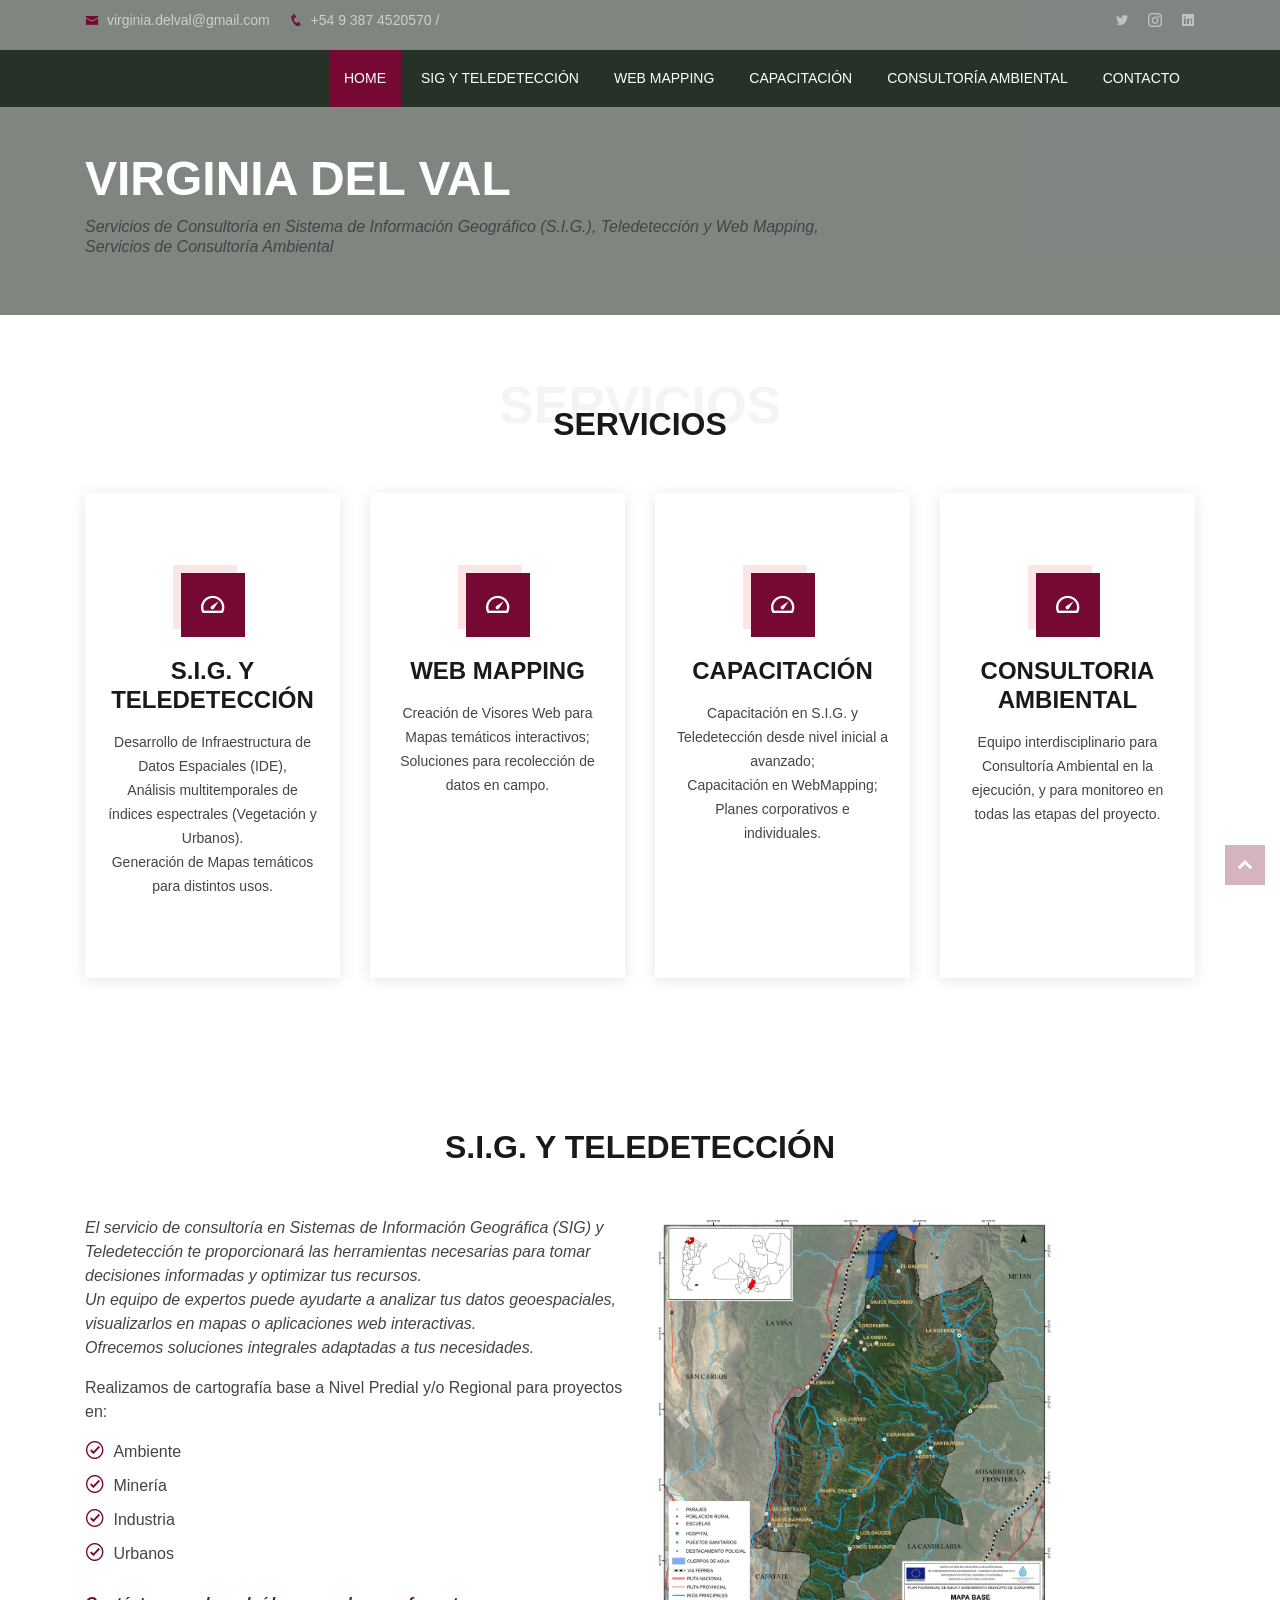
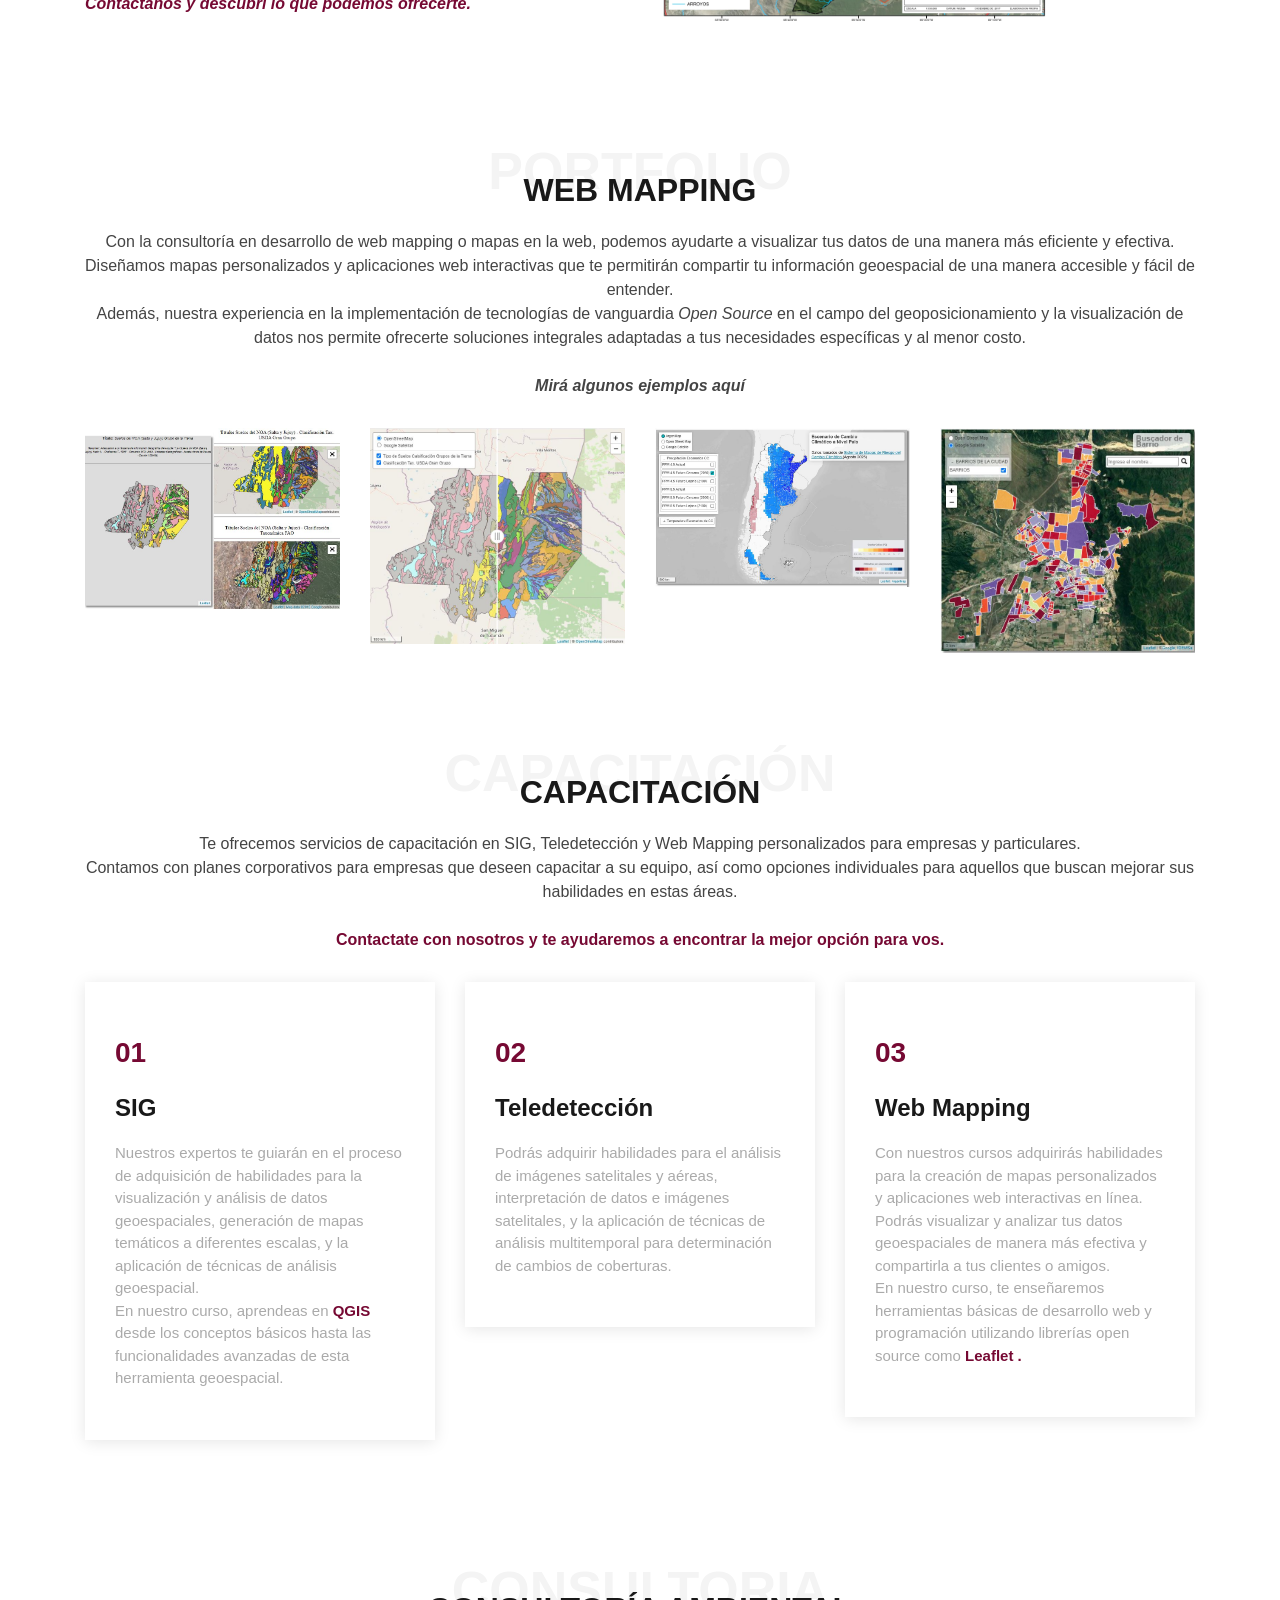
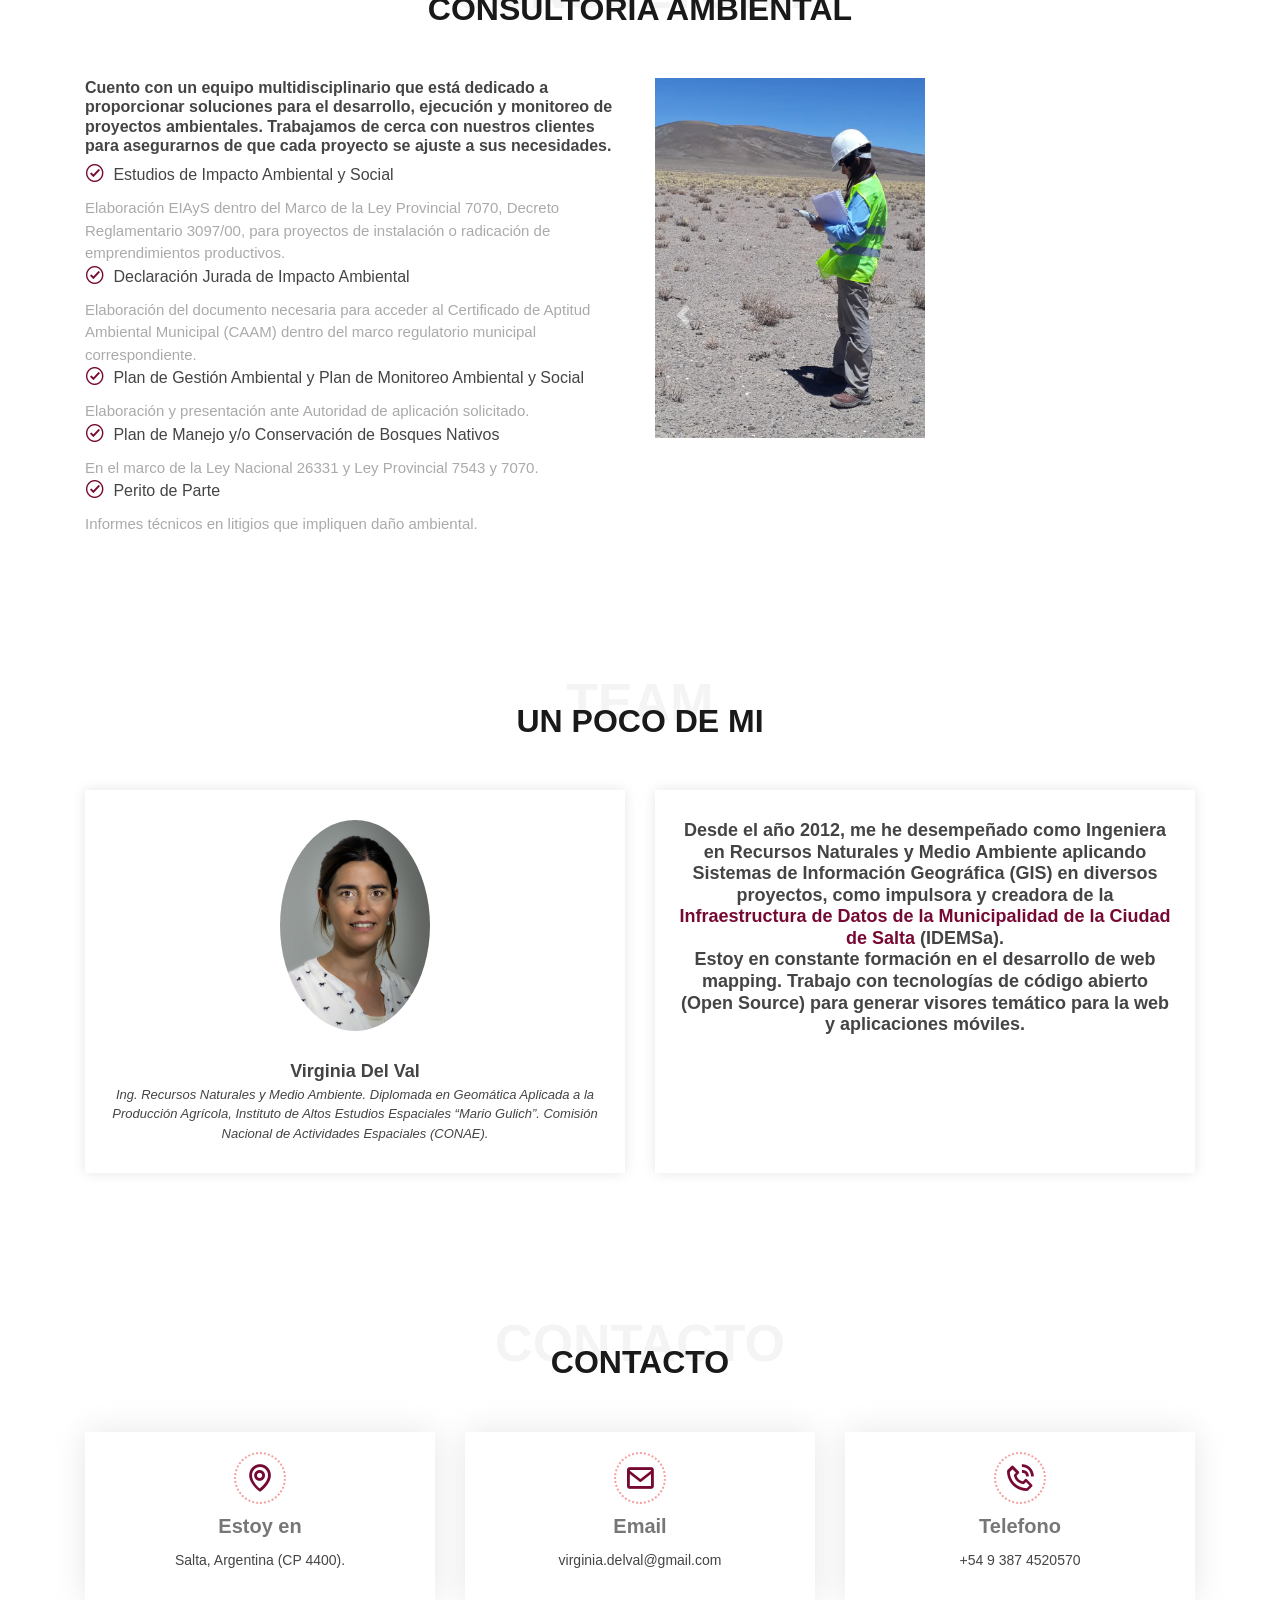
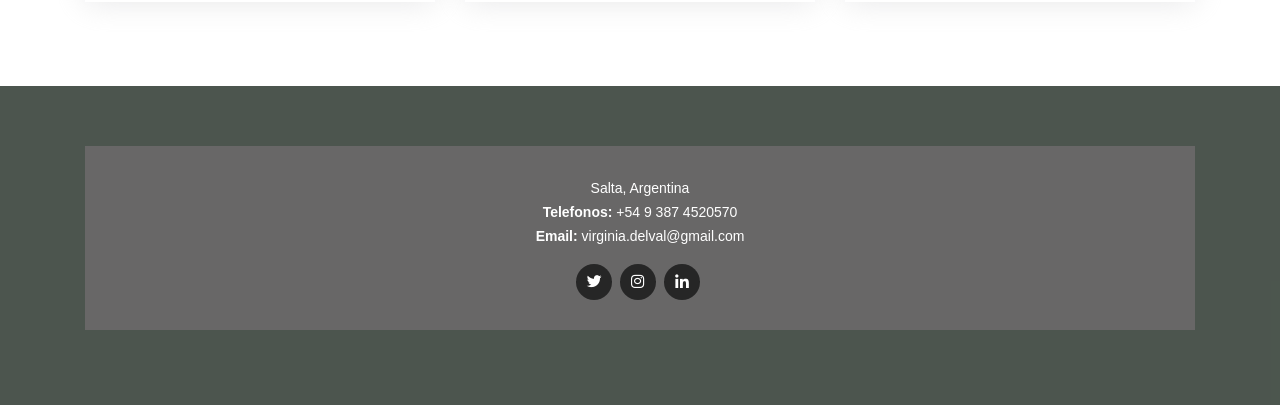
<file: index.html>
<!DOCTYPE html>
<html lang="en">

<head>
  <meta charset="utf-8">
  <meta content="width=device-width, initial-scale=1.0" name="viewport">

  <title>Virginia del Val</title>
  <meta content="" name="description">
  <meta content="" name="keywords">

  <!-- Favicons -->
  <link href="./assets/img/logo_virdelval.ico" rel="icon">

  <!-- Google Fonts -->
  <!-- <link href="assets/css/font.css" rel="stylesheet"> -->

  <!-- Vendor CSS Files -->
  <link href="./assets/vendor/bootstrap/css/bootstrap.min.css" rel="stylesheet">
  <link href="./assets/vendor/icofont/icofont.min.css" rel="stylesheet">
  <link href="./assets/vendor/boxicons/css/boxicons.min.css" rel="stylesheet">
  <link href="./assets/vendor/venobox/venobox.css" rel="stylesheet">
  <link href="./assets/vendor/owl.carousel/assets/owl.carousel.min.css" rel="stylesheet">
  <!-- <link href="./assets/vendor/aos/aos.css" rel="stylesheet"> -->

  <!-- Template Main CSS File -->
  <link href="./assets/css/style.css" rel="stylesheet">

</head>

<body>

  <!-- ======= Top Bar ======= -->
  <div id="topbar" class="d-none d-lg-flex align-items-center fixed-top ">
    <div class="container d-flex">
      <div class="contact-info mr-auto">
        <i class="icofont-envelope"></i> <a href="virginia.delval@gmail.com">virginia.delval@gmail.com</a>
        <i class="icofont-phone"></i> +54 9 387 4520570 /
      </div>
      <div class="social-links">
        <a href="#" class="twitter"><i class="icofont-twitter"></i></a>

        <a href="#" class="instagram"><i class="icofont-instagram"></i></a>

        <a href="#" class="linkedin"><i class="icofont-linkedin"></i></i></a>
      </div>
    </div>
  </div>

  <!-- ======= Header ======= -->
  <header id="header" class="fixed-top ">
    <div class="container d-flex align-items-center">

      <h5 class="logo mr-auto"><a href="index.html"> </a></h5>
      <!-- Uncomment below if you prefer to use an image logo -->
      <!-- <a href="index.html" class="logo mr-auto"><img src="assets/img/logo.png" alt="" class="img-fluid"></a> -->

      <nav class="nav-menu d-none d-lg-block">
        <ul>
          <li><a href="#services">HOME</a>
          <li><a href="#about">SIG Y TELEDETECCIÓN</a></li>
          <li><a href="#portfolio">WEB MAPPING</a></li>
          <li><a href="#why-us">CAPACITACIÓN</a></li>
          <li><a href="#about2">CONSULTORÍA AMBIENTAL</a></li>
          <!-- <li><a href="#team">NOSOTROS</a></li> -->
          <li><a href="#contact">CONTACTO</a></li>
        </ul>
      </nav><!-- .nav-menu -->

    </div>
  </header><!-- End Header -->

  <!-- ======= Hero Section ======= -->
  <section id="hero" class="d-flex align-items-center">
    <div class="container position-relative" data-aos="fade-up" data-aos-delay="10">
      <h1>Virginia del Val</h1>
      <h6> <i> Servicios de Consultoría en Sistema de Información Geográfico (S.I.G.), Teledetección y Web Mapping,
          <br>Servicios de Consultoría Ambiental</i></h6>
      <!-- <a href="#about" class="btn-get-started scrollto">Comencemos</a> -->
    </div>
  </section><!-- End Hero -->

  <main id="main">



    <!-- ======= Services Section ======= -->
    <section id="services" class="services">
      <div class="container">

        <div class="section-title">
          <span>Servicios</span>
          <h2>Servicios</h2>
          <!-- <p>Sit sint consectetur velit quisquam cupiditate impedit suscipit alias</p>-->
        </div>

        <div class="row">

          <div class="col-lg-3 col-md-6 d-flex align-items-stretch mt-4 mt-lg-0" data-aos-delay="100">
            <div class="icon-box">
              <div class="icon"><i class="bx bx-tachometer"></i></div>
              <h4><a href="#about">S.I.G. Y TELEDETECCIÓN </a></h4>
              <p>
                Desarrollo de Infraestructura de Datos Espaciales (IDE),
                <br>
                Análisis multitemporales de índices espectrales (Vegetación y Urbanos).
                <br>
                Generación de Mapas temáticos para distintos usos.
              </p>

            </div>
          </div>

          <div class="col-lg-3 col-md-6 d-flex align-items-stretch mt-4 mt-lg-0" data-aos-delay="100">
            <div class="icon-box">
              <div class="icon"><i class="bx bx-tachometer"></i></div>
              <h4><a href="#portfolio">WEB MAPPING </a></h4>
              <p>Creación de Visores Web para Mapas temáticos interactivos;
                <br> Soluciones para recolección de datos en campo. <br>
              </p>
            </div>
          </div>
          <div class="col-lg-3 col-md-6 d-flex align-items-stretch mt-4 mt-lg-0" data-aos-delay="100">
            <div class="icon-box">
              <div class="icon"><i class="bx bx-tachometer"></i></div>
              <h4><a href="#pricing">CAPACITACIÓN </a></h4>
              <p>Capacitación en S.I.G. y Teledetección desde nivel inicial a avanzado;<br>
                Capacitación en WebMapping;<br>
                Planes corporativos e individuales.
              </p>
            </div>
          </div>

          <div class="col-lg-3 col-md-6 d-flex align-items-stretch mt-4 mt-lg-0" data-aos-delay="100">
            <div class="icon-box">
              <div class="icon"><i class="bx bx-tachometer"></i></div>
              <h4><a href="#about">CONSULTORIA AMBIENTAL</a></h4>
              <p> Equipo interdisciplinario para Consultoría Ambiental en la
                ejecución, y para monitoreo en todas las etapas del proyecto.</p>
            </div>
          </div>

        </div>
      </div>
    </section>
    <!-- End Services Section -->
    <!-- ======= About Section =======  -->

    <section id="about" class="about">
      <div class="container">
        <div class="section-title">
          <span></span>
          <h2>S.I.G. y TELEDETECCIÓN</h2>
          <!--  <p>AGREGAR ACA ALGUNOS EJEMPLOS DE MAPAS</p>-->
        </div>
        <div class="row">
          <!-- <div class="col-lg-6 order-1 order-lg-2" data-aos="fade-left"> -->
          <div id="carouselExampleSlidesOnly" class="carousel slide col-lg-6 order-1 order-lg-2" data-ride="carousel"
            data-aos="fade-right">
            <div class="carousel-inner">
              <div class="carousel-item active">
                <img class="d-block w-75" src="./assets/img/min/BASE_IMG1.webp" alt="First slide">
              </div>
              <div class="carousel-item">
                <img class="d-block w-75" src="./assets/img/min/BASE_IMG2.webp" alt="Second slide">
              </div>
              <div class="carousel-item">
                <img class="d-block w-100" src="./assets/img/min/agti2.webp" alt="Third slide">
              </div>
              <div class="carousel-item">
                <img class="d-block w-100" src="./assets/img/min/karlen4.webp" alt="Third slide">
              </div>
              <div class="carousel-item">
                <img class="d-block w-50" src="./assets/img/min/L8_2015.webp" alt="Third slide">
              </div>
              <div class="carousel-item">
                <img class="d-block w-50" src="./assets/img/min/L8_2019.webp" alt="Third slide">
              </div>
              <div class="carousel-item">
                <img class="d-block w-50" src="./assets/img/min/L8_img_2015.webp" alt="Third slide">
              </div>
              <div class="carousel-item">
                <img class="d-block w-50" src="assets/img/min/L8_img_2019.webp" alt="Third slide">
              </div>
              <div class="carousel-item">
                <img class="d-block w-50" src="./assets/img/min/mosconi.webp" alt="Third slide">
              </div>

              <div class="carousel-item">
                <img class="d-block w-75" src="./assets/img/min/oran1.webp" alt="Third slide">
              </div>
              <div class="carousel-item">
                <img class="d-block w-50" src="./assets/img/min/ramalc14_1.webp" alt="Third slide">
              </div>
              <div class="carousel-item">
                <img class="d-block w-50" src="./assets/img/min/ramalc14_3.webp" alt="Third slide">
              </div>
            </div>
            <a class="carousel-control-prev"  role="button" data-slide="prev">
              <span class="carousel-control-prev-icon" aria-hidden="true"></span>
              <span class="sr-only">Previa</span>
            </a>
            <a class="carousel-control-next"  role="button" data-slide="next">
              <span class="carousel-control-next-icon" aria-hidden="true"></span>
              <span class="sr-only">Siguiente</span>
            </a>
          </div>

          <div class="col-lg-6 pt-4 pt-lg-0 order-2 order-lg-1 content" data-aos="fade-right">
            <!-- <h3>S.I.G. y TELEDETECCIÓN </h3> -->
            <p class="font-italic">
              El servicio de consultoría en Sistemas de Información Geográfica (SIG) y Teledetección te
              proporcionará las herramientas necesarias para tomar decisiones informadas y optimizar tus recursos.
              <br>Un equipo de expertos puede ayudarte a analizar tus datos geoespaciales, visualizarlos en mapas
              o aplicaciones web interactivas. <br> Ofrecemos soluciones integrales adaptadas a tus
              necesidades.
            </p>
            <p>
              Realizamos de cartografía base a Nivel Predial y/o Regional para proyectos en:
            </p>
            <ul>
              <li><i class="icofont-check-circled"></i> Ambiente
              </li>
              <li><i class="icofont-check-circled"></i> Minería </li>
              <li><i class="icofont-check-circled"></i> Industria
              </li>
              <li><i class="icofont-check-circled"></i> Urbanos </li>
            </ul>
            <p>
              <i> <b>
                  <a href="#contact">Contáctanos y descubrí lo que podemos ofrecerte.</a>
              </i>
              </b>
            </p>
          </div>
        </div>
      </div>
      </div>
    </section>
    <!-- End About Section -->

    <!-- ======= Portfolio Section ======= -->
    <section id="portfolio" class="portfolio">
      <div class="container">

        <div class="section-title">
          <span>Portfolio</span>
          <h2>WEB MAPPING</h2>
          <p>
            Con la consultoría en desarrollo de web mapping o mapas en la web, podemos ayudarte a visualizar tus
            datos de una manera más eficiente y efectiva. Diseñamos mapas personalizados y aplicaciones web interactivas
            que te permitirán compartir tu información geoespacial de una manera accesible y fácil de entender. <br>
            Además, nuestra experiencia en la implementación de tecnologías de vanguardia <i>Open Source </i> en el
            campo del geoposicionamiento y la visualización de datos nos permite ofrecerte soluciones integrales
            adaptadas a tus necesidades específicas y al menor costo.
          </p>
          <br>
          <p> <b>
              <i>Mirá algunos ejemplos aquí </b></i>
          </p>
          <!--  <p>AGREGAR ACA ALGUNOS EJEMPLOS DE MAPAS</p>-->
        </div>
        <div class="row" data-aos="fade-up">
          <div class="col-lg-12 d-flex justify-content-center">
            <!-- <ul id="portfolio-flters">
              <li data-filter="*" class="filter-active">All</li> -->
            <!-- <li data-filter=".filter-app">VISORES</li>
              <li data-filter=".filter-card">CONSULTORÍA AMBIENTAL</li>
              <li data-filter=".filter-web">CAPACITACIÓN</li>
            </ul> -->
          </div>
        </div>

        <div class="row portfolio-container" data-aos="fade-up" data-aos-delay="10">


          <div class="col-lg-3 col-md-6 portfolio-item filter-app">
            <img src="assets/img/multiples.png" class="img-fluid" alt="">
            <div class="portfolio-info">
              <h4>Mapas multiples sincronizados </h4>
              <p>Link</p>
              <a href="assets/img/multiples.png" data-gall="portfolioGallery" class="venobox preview-link"><i
                  class="bx bx-plus"></i></a>
              <a href="visores/mapa_multicriterio.html" class="details-link" title="More Details"><i class="bx bx-link"></i></a>
            </div>
          </div>
          <!-- mapa 2 -->
          <div class="col-lg-3 col-md-6 portfolio-item filter-app">
            <img src="assets/img/sidebar.png" class="img-fluid" alt="">
            <div class="portfolio-info">
              <h4>Mapa con transparecia vertical</h4>
              <p>Link</p>
              <a href="assets/img/sidebar.png" data-gall="portfolioGallery" class="venobox preview-link"><i
                  class="bx bx-plus"></i></a>
              <a href="visores/sidebySide.html" class="details-link" title="More Details"><i class="bx bx-link"></i></a>
            </div>
          </div>

          <!-- mapa 3 -->
          <div class="col-lg-3 col-md-6 portfolio-item filter-app">
            <img src="assets/img/CC.JPG" class="img-fluid" alt="">
            <div class="portfolio-info">
              <h4>Mapa Básico <br> Consulta de Datos </h4>
              <p>Link</p>
              <a href="assets/img/CC.JPG" data-gall="portfolioGallery" class="venobox preview-link"><i
                  class="bx bx-plus"></i></a>
              <a href="visores/cc.html" class="details-link" title="More Details"><i class="bx bx-link"></i></a>
            </div>
          </div>
          <!-- mapa 4 -->
          <div class="col-lg-3 col-md-6 portfolio-item filter-app">
            <img src="assets/img/consulta_datos.png" class="img-fluid" alt="">
            <div class="portfolio-info">
              <h4>Mapa Básico <br> Consulta de datos </h4>
              <p>Link</p>
              <a href="assets/img/consulta_datos.png" data-gall="portfolioGallery" class="venobox preview-link"><i
                  class="bx bx-plus"></i></a>
              <a href="visores/barrios.html" class="details-link" title="More Details"><i class="bx bx-link"></i></a>
            </div>
          </div>
        </div>
      </div>
    </section>
    <!-- End Portfolio Section -->

    <!-- ======= Why Us Section ======= -->
    <section id="why-us" class="why-us">
      <div class="container">
        <div class="section-title">
          <span>CAPACITACIÓN</span>
          <h2>CAPACITACIÓN</h2>
          <p>Te ofrecemos servicios de capacitación en SIG, Teledetección y Web Mapping personalizados para empresas y
            particulares. <br> Contamos con planes corporativos para empresas que deseen capacitar a su equipo, así como
            opciones individuales para aquellos que buscan mejorar sus habilidades en estas áreas. </p> <br>

          <p> <b><a href="#contact"> Contactate con nosotros y te ayudaremos a encontrar la mejor opción para vos. </b>
            </a></p>

        </div>
        <div class="row">

          <div class="col-lg-4 mt-4 mt-lg-0">
            <div class="box">
              <span>01 </span>
              <h4> SIG </h4>
              <p>Nuestros expertos te guiarán en el proceso de adquisición de habilidades para la visualización y
                análisis de datos geoespaciales, generación de mapas temáticos a diferentes escalas, y la aplicación de
                técnicas de análisis geoespacial.
                <br>
                En nuestro curso, aprendeas en <b> <a href="https://www.qgis.org/es/site/"> QGIS </a> </b>desde los
                conceptos básicos hasta las funcionalidades avanzadas de esta herramienta geoespacial.
              </p>

            </div>
          </div>

          <div class="col-lg-4 mt-4 mt-lg-0">
            <div class="box">
              <span>02</span>
              <h4>Teledetección</h4>
              <p>Podrás adquirir habilidades para el análisis de imágenes satelitales y aéreas, interpretación de datos
                e imágenes satelitales, y la aplicación de técnicas de análisis multitemporal para determinación de
                cambios de coberturas.
              </p>
            </div>
          </div>

          <div class="col-lg-4 mt-4 mt-lg-0">
            <div class="box">
              <span>03</span>
              <h4>Web Mapping</h4>
              <p>Con nuestros cursos adquirirás habilidades para la creación de mapas personalizados y aplicaciones web
                interactivas en línea. Podrás visualizar y analizar tus datos
                geoespaciales de manera más efectiva y compartirla a tus clientes o amigos.
                <br>
                En nuestro curso, te enseñaremos herramientas básicas de desarrollo web y programación utilizando
                librerías open source como<b> <a href="https://leafletjs.com/"> Leaflet .</a></b>
              </p>
            </div>
          </div>

        </div>

      </div>
    </section>
    <!-- End Why Us Section -->


    <!-- ======= Pricing Section ======= -->
    <!-- <section id="pricing" class="pricing">
      <div class="container">
        <div class="row">
          <div class="col-lg-4 col-md-6" data-aos-delay="10">
            <div class="box featured">
              <h3>Mi Primer Mapa</h3>
              <h4><sup> </sup> 4 hs<span> / total </span></h4>

            </div>
          </div>

          <div class="col-lg-4 col-md-6 mt-4 mt-md-0" data-aos="zoom-in">
            <div class="box featured">
              <h3>GIS Nivel Medio</h3>
              <h4><sup> </sup>19 hs<span> / total</span></h4>

            </div>
          </div>
          <div class="col-lg-4 col-md-6 mt-4 mt-lg-0" data-aos="zoom-in" data-aos-delay="10">
            <div class="box featured">
              <h3>GIS Nivel Avanzado</h3>
              <h4><sup> </sup>29 hs<span> / total</span></h4>


            </div>
          </div>

        </div>
    </section> -->
    <!-- End Pricing Section -->

    <!-- ======= About Section =======  -->

    <section id="about2" class="about2">
      <div class="container">
        <div class="section-title">
          <span>Consultoria</span>
          <h2>CONSULTORÍA AMBIENTAL</h2>
          <!--  <p>AGREGAR ACA ALGUNOS EJEMPLOS DE MAPAS</p>-->
        </div>
        <div class="row">
          <!-- <div class="col-lg-6 order-1 order-lg-2" data-aos="fade-left"> -->
          <div id="carouselExampleSlidesOnly" class="carousel slide col-lg-6 order-1 order-lg-2" data-ride="carousel"
            data-aos="fade-left">
            <div class="carousel-inner">
              <div class="carousel-item active">
                <img class="d-block w-50" src="./assets/img/min/cauchari.webp" alt="">
              </div>
              <div class="carousel-item">
                <img class="d-block w-50" src="./assets/img/min/cauchari2.webp" alt="">
              </div>
              <div class="carousel-item">
                <img class="d-block w-75" src="./assets/img/min/cauchari3.webp" alt="">
              </div>

              <div class="carousel-item">
                <img class="d-block w-75" src="./assets/img/min/cauchari4.webp" alt="">
              </div>
              <div class="carousel-item">
                <img class="d-block w-50" src="./assets/img/min/IMG_0990.webp" alt="">
              </div>
              <div class="carousel-item">
                <img class="d-block w-50" src="./assets/img/min/guemes.webp" alt="">
              </div>

              <div class="carousel-item">
                <img class="d-block w-75" src="./assets/img/min/rivadavia1.webp" alt="">
              </div>
              <!-- <div class="carousel-item">
                <img class="d-block w-75" src="./assets/img/carousel/con viento zonda.png" alt="">
              </div> -->
              <div class="carousel-item">
                <img class="d-block w-75" src="./assets/img/min/rivadavia2.webp" alt="">
              </div>
              <!-- <div class="carousel-item">
                <img class="d-block w-50" src="./assets/img/carousel/rivadavia3.jpg" alt="">
              </div> -->
              <div class="carousel-item">
                <img class="d-block w-75" src="./assets/img/min/UT353BT20211117174706.webp" alt="">
              </div>
              <div class="carousel-item">
                <img class="d-block w-75" src="./assets/img/min/rivadavia4.webp">
              </div>

            </div>
            <a class="carousel-control-prev" href="#carouselExampleSlidesOnly" role="button" data-slide="prev">
              <span class="carousel-control-prev-icon" aria-hidden="true"></span>
              <span class="sr-only">Previa</span>
            </a>
            <a class="carousel-control-next" href="#carouselExampleSlidesOnly" role="button" data-slide="next">
              <span class="carousel-control-next-icon" aria-hidden="true"></span>
              <span class="sr-only">Siguiente</span>
            </a>
          </div>


          <div class="col-lg-6 pt-4 pt-lg-0 order-2 order-lg-1 content" data-aos="fade-right">
            <!-- <h3>CONSULTORÍA AMBIENTAL </h3> -->
            <h6> <b>
                Cuento con un equipo multidisciplinario que está dedicado a proporcionar soluciones para el desarrollo,
                ejecución y monitoreo de proyectos ambientales. Trabajamos de cerca con nuestros clientes para
                asegurarnos de que cada proyecto se ajuste a sus necesidades. </b></h6>
            <ul>
              <li><i class="icofont-check-circled"></i> Estudios de Impacto Ambiental y Social</li>
              <P>
                Elaboración EIAyS dentro del Marco de la Ley Provincial 7070, Decreto Reglamentario 3097/00, para
                proyectos de instalación o radicación de emprendimientos productivos.
              </P>
              <li><i class="icofont-check-circled"></i> Declaración Jurada de Impacto Ambiental</li>
              <P>
                Elaboración del documento necesaria para acceder al Certificado de Aptitud Ambiental Municipal (CAAM)
                dentro del marco regulatorio municipal correspondiente.
              </P>
              <li><i class="icofont-check-circled"></i> Plan de Gestión Ambiental y Plan de Monitoreo Ambiental y Social
              </li>
              <P>
                Elaboración y presentación ante Autoridad de aplicación solicitado.
              </P>

              <li><i class="icofont-check-circled"></i> Plan de Manejo y/o Conservación de Bosques Nativos </li>
              <P>
                En el marco de la Ley Nacional 26331 y Ley Provincial 7543 y 7070.
              </P>
              <li><i class="icofont-check-circled"></i> Perito de Parte</li>
              <p>
                Informes técnicos en litigios que impliquen daño ambiental.
              </p>
            </ul>

          </div>
        </div>
      </div>

      </div>
    </section>
    <!-- End About Section -->

     <!-- ======= Team Section ======= -->
     <section id="team" class="team">
      <div class="container">

        <div class="section-title">
          <span> Team</span>
          <h2>Un poco de mi</h2>
         </div>
        <div class="row">
          <div class="col-lg-6 col-md-8 d-flex align-items-stretch" data-aos="zoom-in">
            <div class="member">
              <img src="assets/img/team/peque.jpeg" alt="height: 70px;">
              <h4>Virginia Del Val</h4>
              <span>
                Ing. Recursos Naturales y Medio Ambiente. Diplomada en Geomática Aplicada a la Producción Agrícola,
                Instituto de Altos Estudios Espaciales “Mario Gulich”. Comisión Nacional de Actividades Espaciales
                (CONAE). </span>

              <!-- <div class="social">
                <a href=""><i class="icofont-twitter"></i></a>

              <a href=""><i class="icofont-instagram"></i></a> -->
              <!--  <a href=""><i class="icofont-linkedin"></i></a>
              </div> -->
            </div>
          </div>
          <!-- agregar alguien mas  -->
          <div class="col-lg-6 col-md-6 d-flex align-items-stretch" data-aos="zoom-in">
            <div class="member">

              <!-- <h4>William Anderson</h4>-->
       
              <h4>
                <!-- Como Ingeniera en Recursos Naturales y Medio Ambiente, y con más de nueve años de experiencia, he aplicado mis conocimientos en Sistemas de Información Geográfica (GIS) en temas relacionados al medio ambiente, ordenamiento territorial y en Estudio de Impacto Ambiental y Social (EIAyS). Además, he desempeñado el papel de perito de parte en Juicios por Daño Ambiental en la provincia de Salta, brindando mis servicios como experta en el área. </p>
              <span>
                <p>
                  Actualmente soy impulsora y Directora de la <a href=" http://idemsa.municipalidadsalta.gob.ar/">
                    Infraestructura de Datos de la Municipalidad de la Ciudad de Salta, IDEMSa</a>. Estoy en constante
                  formación en el desarrollo de web mapping. Esto permite llevar la cartografía a la web. Trabajo con
                  tecnologías de código abierto (Open Source) para generar visores temático para la web y aplicaciones
                  móviles. -->

                Desde el año 2012, me he desempeñado como Ingeniera en Recursos Naturales y Medio Ambiente aplicando
                Sistemas de Información Geográfica (GIS) en diversos proyectos, como impulsora y creadora de la <a href=" http://idemsa.municipalidadsalta.gob.ar/">
                  Infraestructura de Datos de la Municipalidad de la Ciudad de Salta</a> (IDEMSa). <br>
                Estoy en constante formación en el desarrollo de web mapping. Trabajo con
                  tecnologías de código abierto (Open Source) para generar visores temático para la web y aplicaciones
                  móviles.
              </h4>
            

            </div>
          </div>

    </section><!-- End Team Section -->
 <!-- ======= Contact Section ======= -->
 <section id="contact" class="contact">
  <div class="container">

    <div class="section-title">
      <span>Contacto</span>
      <h2>Contacto</h2>
      <!-- <p> <b>Te ofrecemos las siguientes vías de contacto: dirección, e-mail y teléfonos. <br>
        También podés dejar tu consulta en el Formulario de consulta, te responderemos en la brevedad posible.</br>

       <hr> <h4>Gracias por elegirnos.</h4>
        </p> -->
    </div>

    <div class="row" data-aos="fade-up">
      <div class="col-lg-4">
        <div class="info-box mb-4">
          <i class="bx bx-map"></i>
          <h3>Estoy en</h3>
          <p> Salta, Argentina (CP 4400). </p>
        </div>
      </div>

      <div class="col-lg-4 col-md-6">
        <div class="info-box  mb-4">
          <i class="bx bx-envelope"></i>
          <h3>Email </h3>
          <p>virginia.delval@gmail.com</p>
        </div>
      </div>

      <div class="col-lg-4 col-md-6">
        <div class="info-box  mb-4">
          <i class="bx bx-phone-call"></i>
          <h3>Telefono</h3>
          <p>+54 9 387 4520570 </p>
        </div>
      </div>

    </div>
  </div>
</section>
<!-- End Contact Section-->
   

  </main><!-- End #main -->

  <!-- ======= Footer ======= -->
  <footer id="footer">
    <div class="footer-top">
      <div class="container">
        <div class="row">

          <div class="col-12">
            <div class="footer-info">
              <!-- <h3>Ambiental GIS </h3> -->
              <p>
                Salta, Argentina <br>
                <strong>Telefonos:</strong> +54 9 387 4520570<br>
                <strong>Email:</strong> virginia.delval@gmail.com<br>
              </p>
              <div class="social-links mt-3">
                <a href="#" class="twitter"><i class="bx bxl-twitter"></i></a>

                <a href="#" class="instagram"><i class="bx bxl-instagram"></i></a>

                <a href="#" class="linkedin"><i class="bx bxl-linkedin"></i></a>
              </div>
            </div>
          </div>

        </div>
  </footer><!-- End Footer -->

  <a href="#" class="back-to-top"><i class="icofont-simple-up"></i></a>
  <div id="preloader"></div>

  <!-- Vendor JS Files -->
  <script src="assets/vendor/jquery/jquery.min.js"></script>
  <script src="assets/vendor/bootstrap/js/bootstrap.bundle.min.js"></script>
  <script src="assets/vendor/jquery.easing/jquery.easing.min.js"></script>
  <!-- <script src="assets/vendor/php-email-form/validate.js"></script> -->
  <!-- <script src="assets/vendor/isotope-layout/isotope.pkgd.min.js"></script> -->
  <!-- <script src="assets/vendor/venobox/venobox.min.js"></script> -->
  <script src="assets/vendor/owl.carousel/owl.carousel.min.js"></script>
  <script src="assets/vendor/aos/aos.js"></script>

  <!-- Template Main JS File -->
  <script src="assets/js/main.js"></script>

</body>

</html>
</file>
<file: assets/css/font.css>
/* cyrillic-ext */
@font-face {
    font-family: 'Open Sans';
    font-style: italic;
    font-weight: 300;
    font-stretch: 100%;
    src: url(https://fonts.gstatic.com/s/opensans/v35/memtYaGs126MiZpBA-UFUIcVXSCEkx2cmqvXlWqWtE6F15M.woff2) format('woff2');
    unicode-range: U+0460-052F, U+1C80-1C88, U+20B4, U+2DE0-2DFF, U+A640-A69F, U+FE2E-FE2F;
  }
  /* cyrillic */
  @font-face {
    font-family: 'Open Sans';
    font-style: italic;
    font-weight: 300;
    font-stretch: 100%;
    src: url(https://fonts.gstatic.com/s/opensans/v35/memtYaGs126MiZpBA-UFUIcVXSCEkx2cmqvXlWqWvU6F15M.woff2) format('woff2');
    unicode-range: U+0301, U+0400-045F, U+0490-0491, U+04B0-04B1, U+2116;
  }
  /* greek-ext */
  @font-face {
    font-family: 'Open Sans';
    font-style: italic;
    font-weight: 300;
    font-stretch: 100%;
    src: url(https://fonts.gstatic.com/s/opensans/v35/memtYaGs126MiZpBA-UFUIcVXSCEkx2cmqvXlWqWtU6F15M.woff2) format('woff2');
    unicode-range: U+1F00-1FFF;
  }
  /* greek */
  @font-face {
    font-family: 'Open Sans';
    font-style: italic;
    font-weight: 300;
    font-stretch: 100%;
    src: url(https://fonts.gstatic.com/s/opensans/v35/memtYaGs126MiZpBA-UFUIcVXSCEkx2cmqvXlWqWuk6F15M.woff2) format('woff2');
    unicode-range: U+0370-03FF;
  }
  /* hebrew */
  @font-face {
    font-family: 'Open Sans';
    font-style: italic;
    font-weight: 300;
    font-stretch: 100%;
    src: url(https://fonts.gstatic.com/s/opensans/v35/memtYaGs126MiZpBA-UFUIcVXSCEkx2cmqvXlWqWu06F15M.woff2) format('woff2');
    unicode-range: U+0590-05FF, U+200C-2010, U+20AA, U+25CC, U+FB1D-FB4F;
  }
  /* vietnamese */
  @font-face {
    font-family: 'Open Sans';
    font-style: italic;
    font-weight: 300;
    font-stretch: 100%;
    src: url(https://fonts.gstatic.com/s/opensans/v35/memtYaGs126MiZpBA-UFUIcVXSCEkx2cmqvXlWqWtk6F15M.woff2) format('woff2');
    unicode-range: U+0102-0103, U+0110-0111, U+0128-0129, U+0168-0169, U+01A0-01A1, U+01AF-01B0, U+0300-0301, U+0303-0304, U+0308-0309, U+0323, U+0329, U+1EA0-1EF9, U+20AB;
  }
  /* latin-ext */
  @font-face {
    font-family: 'Open Sans';
    font-style: italic;
    font-weight: 300;
    font-stretch: 100%;
    src: url(https://fonts.gstatic.com/s/opensans/v35/memtYaGs126MiZpBA-UFUIcVXSCEkx2cmqvXlWqWt06F15M.woff2) format('woff2');
    unicode-range: U+0100-02AF, U+0304, U+0308, U+0329, U+1E00-1E9F, U+1EF2-1EFF, U+2020, U+20A0-20AB, U+20AD-20CF, U+2113, U+2C60-2C7F, U+A720-A7FF;
  }
  /* latin */
  @font-face {
    font-family: 'Open Sans';
    font-style: italic;
    font-weight: 300;
    font-stretch: 100%;
    src: url(https://fonts.gstatic.com/s/opensans/v35/memtYaGs126MiZpBA-UFUIcVXSCEkx2cmqvXlWqWuU6F.woff2) format('woff2');
    unicode-range: U+0000-00FF, U+0131, U+0152-0153, U+02BB-02BC, U+02C6, U+02DA, U+02DC, U+0304, U+0308, U+0329, U+2000-206F, U+2074, U+20AC, U+2122, U+2191, U+2193, U+2212, U+2215, U+FEFF, U+FFFD;
  }
  /* cyrillic-ext */
  @font-face {
    font-family: 'Open Sans';
    font-style: italic;
    font-weight: 400;
    font-stretch: 100%;
    src: url(https://fonts.gstatic.com/s/opensans/v35/memtYaGs126MiZpBA-UFUIcVXSCEkx2cmqvXlWqWtE6F15M.woff2) format('woff2');
    unicode-range: U+0460-052F, U+1C80-1C88, U+20B4, U+2DE0-2DFF, U+A640-A69F, U+FE2E-FE2F;
  }
  /* cyrillic */
  @font-face {
    font-family: 'Open Sans';
    font-style: italic;
    font-weight: 400;
    font-stretch: 100%;
    src: url(https://fonts.gstatic.com/s/opensans/v35/memtYaGs126MiZpBA-UFUIcVXSCEkx2cmqvXlWqWvU6F15M.woff2) format('woff2');
    unicode-range: U+0301, U+0400-045F, U+0490-0491, U+04B0-04B1, U+2116;
  }
  /* greek-ext */
  @font-face {
    font-family: 'Open Sans';
    font-style: italic;
    font-weight: 400;
    font-stretch: 100%;
    src: url(https://fonts.gstatic.com/s/opensans/v35/memtYaGs126MiZpBA-UFUIcVXSCEkx2cmqvXlWqWtU6F15M.woff2) format('woff2');
    unicode-range: U+1F00-1FFF;
  }
  /* greek */
  @font-face {
    font-family: 'Open Sans';
    font-style: italic;
    font-weight: 400;
    font-stretch: 100%;
    src: url(https://fonts.gstatic.com/s/opensans/v35/memtYaGs126MiZpBA-UFUIcVXSCEkx2cmqvXlWqWuk6F15M.woff2) format('woff2');
    unicode-range: U+0370-03FF;
  }
  /* hebrew */
  @font-face {
    font-family: 'Open Sans';
    font-style: italic;
    font-weight: 400;
    font-stretch: 100%;
    src: url(https://fonts.gstatic.com/s/opensans/v35/memtYaGs126MiZpBA-UFUIcVXSCEkx2cmqvXlWqWu06F15M.woff2) format('woff2');
    unicode-range: U+0590-05FF, U+200C-2010, U+20AA, U+25CC, U+FB1D-FB4F;
  }
  /* vietnamese */
  @font-face {
    font-family: 'Open Sans';
    font-style: italic;
    font-weight: 400;
    font-stretch: 100%;
    src: url(https://fonts.gstatic.com/s/opensans/v35/memtYaGs126MiZpBA-UFUIcVXSCEkx2cmqvXlWqWtk6F15M.woff2) format('woff2');
    unicode-range: U+0102-0103, U+0110-0111, U+0128-0129, U+0168-0169, U+01A0-01A1, U+01AF-01B0, U+0300-0301, U+0303-0304, U+0308-0309, U+0323, U+0329, U+1EA0-1EF9, U+20AB;
  }
  /* latin-ext */
  @font-face {
    font-family: 'Open Sans';
    font-style: italic;
    font-weight: 400;
    font-stretch: 100%;
    src: url(https://fonts.gstatic.com/s/opensans/v35/memtYaGs126MiZpBA-UFUIcVXSCEkx2cmqvXlWqWt06F15M.woff2) format('woff2');
    unicode-range: U+0100-02AF, U+0304, U+0308, U+0329, U+1E00-1E9F, U+1EF2-1EFF, U+2020, U+20A0-20AB, U+20AD-20CF, U+2113, U+2C60-2C7F, U+A720-A7FF;
  }
  /* latin */
  @font-face {
    font-family: 'Open Sans';
    font-style: italic;
    font-weight: 400;
    font-stretch: 100%;
    src: url(https://fonts.gstatic.com/s/opensans/v35/memtYaGs126MiZpBA-UFUIcVXSCEkx2cmqvXlWqWuU6F.woff2) format('woff2');
    unicode-range: U+0000-00FF, U+0131, U+0152-0153, U+02BB-02BC, U+02C6, U+02DA, U+02DC, U+0304, U+0308, U+0329, U+2000-206F, U+2074, U+20AC, U+2122, U+2191, U+2193, U+2212, U+2215, U+FEFF, U+FFFD;
  }
  /* cyrillic-ext */
  @font-face {
    font-family: 'Open Sans';
    font-style: italic;
    font-weight: 600;
    font-stretch: 100%;
    src: url(https://fonts.gstatic.com/s/opensans/v35/memtYaGs126MiZpBA-UFUIcVXSCEkx2cmqvXlWqWtE6F15M.woff2) format('woff2');
    unicode-range: U+0460-052F, U+1C80-1C88, U+20B4, U+2DE0-2DFF, U+A640-A69F, U+FE2E-FE2F;
  }
  /* cyrillic */
  @font-face {
    font-family: 'Open Sans';
    font-style: italic;
    font-weight: 600;
    font-stretch: 100%;
    src: url(https://fonts.gstatic.com/s/opensans/v35/memtYaGs126MiZpBA-UFUIcVXSCEkx2cmqvXlWqWvU6F15M.woff2) format('woff2');
    unicode-range: U+0301, U+0400-045F, U+0490-0491, U+04B0-04B1, U+2116;
  }
  /* greek-ext */
  @font-face {
    font-family: 'Open Sans';
    font-style: italic;
    font-weight: 600;
    font-stretch: 100%;
    src: url(https://fonts.gstatic.com/s/opensans/v35/memtYaGs126MiZpBA-UFUIcVXSCEkx2cmqvXlWqWtU6F15M.woff2) format('woff2');
    unicode-range: U+1F00-1FFF;
  }
  /* greek */
  @font-face {
    font-family: 'Open Sans';
    font-style: italic;
    font-weight: 600;
    font-stretch: 100%;
    src: url(https://fonts.gstatic.com/s/opensans/v35/memtYaGs126MiZpBA-UFUIcVXSCEkx2cmqvXlWqWuk6F15M.woff2) format('woff2');
    unicode-range: U+0370-03FF;
  }
  /* hebrew */
  @font-face {
    font-family: 'Open Sans';
    font-style: italic;
    font-weight: 600;
    font-stretch: 100%;
    src: url(https://fonts.gstatic.com/s/opensans/v35/memtYaGs126MiZpBA-UFUIcVXSCEkx2cmqvXlWqWu06F15M.woff2) format('woff2');
    unicode-range: U+0590-05FF, U+200C-2010, U+20AA, U+25CC, U+FB1D-FB4F;
  }
  /* vietnamese */
  @font-face {
    font-family: 'Open Sans';
    font-style: italic;
    font-weight: 600;
    font-stretch: 100%;
    src: url(https://fonts.gstatic.com/s/opensans/v35/memtYaGs126MiZpBA-UFUIcVXSCEkx2cmqvXlWqWtk6F15M.woff2) format('woff2');
    unicode-range: U+0102-0103, U+0110-0111, U+0128-0129, U+0168-0169, U+01A0-01A1, U+01AF-01B0, U+0300-0301, U+0303-0304, U+0308-0309, U+0323, U+0329, U+1EA0-1EF9, U+20AB;
  }
  /* latin-ext */
  @font-face {
    font-family: 'Open Sans';
    font-style: italic;
    font-weight: 600;
    font-stretch: 100%;
    src: url(https://fonts.gstatic.com/s/opensans/v35/memtYaGs126MiZpBA-UFUIcVXSCEkx2cmqvXlWqWt06F15M.woff2) format('woff2');
    unicode-range: U+0100-02AF, U+0304, U+0308, U+0329, U+1E00-1E9F, U+1EF2-1EFF, U+2020, U+20A0-20AB, U+20AD-20CF, U+2113, U+2C60-2C7F, U+A720-A7FF;
  }
  /* latin */
  @font-face {
    font-family: 'Open Sans';
    font-style: italic;
    font-weight: 600;
    font-stretch: 100%;
    src: url(https://fonts.gstatic.com/s/opensans/v35/memtYaGs126MiZpBA-UFUIcVXSCEkx2cmqvXlWqWuU6F.woff2) format('woff2');
    unicode-range: U+0000-00FF, U+0131, U+0152-0153, U+02BB-02BC, U+02C6, U+02DA, U+02DC, U+0304, U+0308, U+0329, U+2000-206F, U+2074, U+20AC, U+2122, U+2191, U+2193, U+2212, U+2215, U+FEFF, U+FFFD;
  }
  /* cyrillic-ext */
  @font-face {
    font-family: 'Open Sans';
    font-style: italic;
    font-weight: 700;
    font-stretch: 100%;
    src: url(https://fonts.gstatic.com/s/opensans/v35/memtYaGs126MiZpBA-UFUIcVXSCEkx2cmqvXlWqWtE6F15M.woff2) format('woff2');
    unicode-range: U+0460-052F, U+1C80-1C88, U+20B4, U+2DE0-2DFF, U+A640-A69F, U+FE2E-FE2F;
  }
  /* cyrillic */
  @font-face {
    font-family: 'Open Sans';
    font-style: italic;
    font-weight: 700;
    font-stretch: 100%;
    src: url(https://fonts.gstatic.com/s/opensans/v35/memtYaGs126MiZpBA-UFUIcVXSCEkx2cmqvXlWqWvU6F15M.woff2) format('woff2');
    unicode-range: U+0301, U+0400-045F, U+0490-0491, U+04B0-04B1, U+2116;
  }
  /* greek-ext */
  @font-face {
    font-family: 'Open Sans';
    font-style: italic;
    font-weight: 700;
    font-stretch: 100%;
    src: url(https://fonts.gstatic.com/s/opensans/v35/memtYaGs126MiZpBA-UFUIcVXSCEkx2cmqvXlWqWtU6F15M.woff2) format('woff2');
    unicode-range: U+1F00-1FFF;
  }
  /* greek */
  @font-face {
    font-family: 'Open Sans';
    font-style: italic;
    font-weight: 700;
    font-stretch: 100%;
    src: url(https://fonts.gstatic.com/s/opensans/v35/memtYaGs126MiZpBA-UFUIcVXSCEkx2cmqvXlWqWuk6F15M.woff2) format('woff2');
    unicode-range: U+0370-03FF;
  }
  /* hebrew */
  @font-face {
    font-family: 'Open Sans';
    font-style: italic;
    font-weight: 700;
    font-stretch: 100%;
    src: url(https://fonts.gstatic.com/s/opensans/v35/memtYaGs126MiZpBA-UFUIcVXSCEkx2cmqvXlWqWu06F15M.woff2) format('woff2');
    unicode-range: U+0590-05FF, U+200C-2010, U+20AA, U+25CC, U+FB1D-FB4F;
  }
  /* vietnamese */
  @font-face {
    font-family: 'Open Sans';
    font-style: italic;
    font-weight: 700;
    font-stretch: 100%;
    src: url(https://fonts.gstatic.com/s/opensans/v35/memtYaGs126MiZpBA-UFUIcVXSCEkx2cmqvXlWqWtk6F15M.woff2) format('woff2');
    unicode-range: U+0102-0103, U+0110-0111, U+0128-0129, U+0168-0169, U+01A0-01A1, U+01AF-01B0, U+0300-0301, U+0303-0304, U+0308-0309, U+0323, U+0329, U+1EA0-1EF9, U+20AB;
  }
  /* latin-ext */
  @font-face {
    font-family: 'Open Sans';
    font-style: italic;
    font-weight: 700;
    font-stretch: 100%;
    src: url(https://fonts.gstatic.com/s/opensans/v35/memtYaGs126MiZpBA-UFUIcVXSCEkx2cmqvXlWqWt06F15M.woff2) format('woff2');
    unicode-range: U+0100-02AF, U+0304, U+0308, U+0329, U+1E00-1E9F, U+1EF2-1EFF, U+2020, U+20A0-20AB, U+20AD-20CF, U+2113, U+2C60-2C7F, U+A720-A7FF;
  }
  /* latin */
  @font-face {
    font-family: 'Open Sans';
    font-style: italic;
    font-weight: 700;
    font-stretch: 100%;
    src: url(https://fonts.gstatic.com/s/opensans/v35/memtYaGs126MiZpBA-UFUIcVXSCEkx2cmqvXlWqWuU6F.woff2) format('woff2');
    unicode-range: U+0000-00FF, U+0131, U+0152-0153, U+02BB-02BC, U+02C6, U+02DA, U+02DC, U+0304, U+0308, U+0329, U+2000-206F, U+2074, U+20AC, U+2122, U+2191, U+2193, U+2212, U+2215, U+FEFF, U+FFFD;
  }
  /* cyrillic-ext */
  @font-face {
    font-family: 'Open Sans';
    font-style: normal;
    font-weight: 300;
    font-stretch: 100%;
    src: url(https://fonts.gstatic.com/s/opensans/v35/memvYaGs126MiZpBA-UvWbX2vVnXBbObj2OVTSKmu1aB.woff2) format('woff2');
    unicode-range: U+0460-052F, U+1C80-1C88, U+20B4, U+2DE0-2DFF, U+A640-A69F, U+FE2E-FE2F;
  }
  /* cyrillic */
  @font-face {
    font-family: 'Open Sans';
    font-style: normal;
    font-weight: 300;
    font-stretch: 100%;
    src: url(https://fonts.gstatic.com/s/opensans/v35/memvYaGs126MiZpBA-UvWbX2vVnXBbObj2OVTSumu1aB.woff2) format('woff2');
    unicode-range: U+0301, U+0400-045F, U+0490-0491, U+04B0-04B1, U+2116;
  }
  /* greek-ext */
  @font-face {
    font-family: 'Open Sans';
    font-style: normal;
    font-weight: 300;
    font-stretch: 100%;
    src: url(https://fonts.gstatic.com/s/opensans/v35/memvYaGs126MiZpBA-UvWbX2vVnXBbObj2OVTSOmu1aB.woff2) format('woff2');
    unicode-range: U+1F00-1FFF;
  }
  /* greek */
  @font-face {
    font-family: 'Open Sans';
    font-style: normal;
    font-weight: 300;
    font-stretch: 100%;
    src: url(https://fonts.gstatic.com/s/opensans/v35/memvYaGs126MiZpBA-UvWbX2vVnXBbObj2OVTSymu1aB.woff2) format('woff2');
    unicode-range: U+0370-03FF;
  }
  /* hebrew */
  @font-face {
    font-family: 'Open Sans';
    font-style: normal;
    font-weight: 300;
    font-stretch: 100%;
    src: url(https://fonts.gstatic.com/s/opensans/v35/memvYaGs126MiZpBA-UvWbX2vVnXBbObj2OVTS2mu1aB.woff2) format('woff2');
    unicode-range: U+0590-05FF, U+200C-2010, U+20AA, U+25CC, U+FB1D-FB4F;
  }
  /* vietnamese */
  @font-face {
    font-family: 'Open Sans';
    font-style: normal;
    font-weight: 300;
    font-stretch: 100%;
    src: url(https://fonts.gstatic.com/s/opensans/v35/memvYaGs126MiZpBA-UvWbX2vVnXBbObj2OVTSCmu1aB.woff2) format('woff2');
    unicode-range: U+0102-0103, U+0110-0111, U+0128-0129, U+0168-0169, U+01A0-01A1, U+01AF-01B0, U+0300-0301, U+0303-0304, U+0308-0309, U+0323, U+0329, U+1EA0-1EF9, U+20AB;
  }
  /* latin-ext */
  @font-face {
    font-family: 'Open Sans';
    font-style: normal;
    font-weight: 300;
    font-stretch: 100%;
    src: url(https://fonts.gstatic.com/s/opensans/v35/memvYaGs126MiZpBA-UvWbX2vVnXBbObj2OVTSGmu1aB.woff2) format('woff2');
    unicode-range: U+0100-02AF, U+0304, U+0308, U+0329, U+1E00-1E9F, U+1EF2-1EFF, U+2020, U+20A0-20AB, U+20AD-20CF, U+2113, U+2C60-2C7F, U+A720-A7FF;
  }
  /* latin */
  @font-face {
    font-family: 'Open Sans';
    font-style: normal;
    font-weight: 300;
    font-stretch: 100%;
    src: url(https://fonts.gstatic.com/s/opensans/v35/memvYaGs126MiZpBA-UvWbX2vVnXBbObj2OVTS-muw.woff2) format('woff2');
    unicode-range: U+0000-00FF, U+0131, U+0152-0153, U+02BB-02BC, U+02C6, U+02DA, U+02DC, U+0304, U+0308, U+0329, U+2000-206F, U+2074, U+20AC, U+2122, U+2191, U+2193, U+2212, U+2215, U+FEFF, U+FFFD;
  }
  /* cyrillic-ext */
  @font-face {
    font-family: 'Open Sans';
    font-style: normal;
    font-weight: 400;
    font-stretch: 100%;
    src: url(https://fonts.gstatic.com/s/opensans/v35/memvYaGs126MiZpBA-UvWbX2vVnXBbObj2OVTSKmu1aB.woff2) format('woff2');
    unicode-range: U+0460-052F, U+1C80-1C88, U+20B4, U+2DE0-2DFF, U+A640-A69F, U+FE2E-FE2F;
  }
  /* cyrillic */
  @font-face {
    font-family: 'Open Sans';
    font-style: normal;
    font-weight: 400;
    font-stretch: 100%;
    src: url(https://fonts.gstatic.com/s/opensans/v35/memvYaGs126MiZpBA-UvWbX2vVnXBbObj2OVTSumu1aB.woff2) format('woff2');
    unicode-range: U+0301, U+0400-045F, U+0490-0491, U+04B0-04B1, U+2116;
  }
  /* greek-ext */
  @font-face {
    font-family: 'Open Sans';
    font-style: normal;
    font-weight: 400;
    font-stretch: 100%;
    src: url(https://fonts.gstatic.com/s/opensans/v35/memvYaGs126MiZpBA-UvWbX2vVnXBbObj2OVTSOmu1aB.woff2) format('woff2');
    unicode-range: U+1F00-1FFF;
  }
  /* greek */
  @font-face {
    font-family: 'Open Sans';
    font-style: normal;
    font-weight: 400;
    font-stretch: 100%;
    src: url(https://fonts.gstatic.com/s/opensans/v35/memvYaGs126MiZpBA-UvWbX2vVnXBbObj2OVTSymu1aB.woff2) format('woff2');
    unicode-range: U+0370-03FF;
  }
  /* hebrew */
  @font-face {
    font-family: 'Open Sans';
    font-style: normal;
    font-weight: 400;
    font-stretch: 100%;
    src: url(https://fonts.gstatic.com/s/opensans/v35/memvYaGs126MiZpBA-UvWbX2vVnXBbObj2OVTS2mu1aB.woff2) format('woff2');
    unicode-range: U+0590-05FF, U+200C-2010, U+20AA, U+25CC, U+FB1D-FB4F;
  }
  /* vietnamese */
  @font-face {
    font-family: 'Open Sans';
    font-style: normal;
    font-weight: 400;
    font-stretch: 100%;
    src: url(https://fonts.gstatic.com/s/opensans/v35/memvYaGs126MiZpBA-UvWbX2vVnXBbObj2OVTSCmu1aB.woff2) format('woff2');
    unicode-range: U+0102-0103, U+0110-0111, U+0128-0129, U+0168-0169, U+01A0-01A1, U+01AF-01B0, U+0300-0301, U+0303-0304, U+0308-0309, U+0323, U+0329, U+1EA0-1EF9, U+20AB;
  }
  /* latin-ext */
  @font-face {
    font-family: 'Open Sans';
    font-style: normal;
    font-weight: 400;
    font-stretch: 100%;
    src: url(https://fonts.gstatic.com/s/opensans/v35/memvYaGs126MiZpBA-UvWbX2vVnXBbObj2OVTSGmu1aB.woff2) format('woff2');
    unicode-range: U+0100-02AF, U+0304, U+0308, U+0329, U+1E00-1E9F, U+1EF2-1EFF, U+2020, U+20A0-20AB, U+20AD-20CF, U+2113, U+2C60-2C7F, U+A720-A7FF;
  }
  /* latin */
  @font-face {
    font-family: 'Open Sans';
    font-style: normal;
    font-weight: 400;
    font-stretch: 100%;
    src: url(https://fonts.gstatic.com/s/opensans/v35/memvYaGs126MiZpBA-UvWbX2vVnXBbObj2OVTS-muw.woff2) format('woff2');
    unicode-range: U+0000-00FF, U+0131, U+0152-0153, U+02BB-02BC, U+02C6, U+02DA, U+02DC, U+0304, U+0308, U+0329, U+2000-206F, U+2074, U+20AC, U+2122, U+2191, U+2193, U+2212, U+2215, U+FEFF, U+FFFD;
  }
  /* cyrillic-ext */
  @font-face {
    font-family: 'Open Sans';
    font-style: normal;
    font-weight: 600;
    font-stretch: 100%;
    src: url(https://fonts.gstatic.com/s/opensans/v35/memvYaGs126MiZpBA-UvWbX2vVnXBbObj2OVTSKmu1aB.woff2) format('woff2');
    unicode-range: U+0460-052F, U+1C80-1C88, U+20B4, U+2DE0-2DFF, U+A640-A69F, U+FE2E-FE2F;
  }
  /* cyrillic */
  @font-face {
    font-family: 'Open Sans';
    font-style: normal;
    font-weight: 600;
    font-stretch: 100%;
    src: url(https://fonts.gstatic.com/s/opensans/v35/memvYaGs126MiZpBA-UvWbX2vVnXBbObj2OVTSumu1aB.woff2) format('woff2');
    unicode-range: U+0301, U+0400-045F, U+0490-0491, U+04B0-04B1, U+2116;
  }
  /* greek-ext */
  @font-face {
    font-family: 'Open Sans';
    font-style: normal;
    font-weight: 600;
    font-stretch: 100%;
    src: url(https://fonts.gstatic.com/s/opensans/v35/memvYaGs126MiZpBA-UvWbX2vVnXBbObj2OVTSOmu1aB.woff2) format('woff2');
    unicode-range: U+1F00-1FFF;
  }
  /* greek */
  @font-face {
    font-family: 'Open Sans';
    font-style: normal;
    font-weight: 600;
    font-stretch: 100%;
    src: url(https://fonts.gstatic.com/s/opensans/v35/memvYaGs126MiZpBA-UvWbX2vVnXBbObj2OVTSymu1aB.woff2) format('woff2');
    unicode-range: U+0370-03FF;
  }
  /* hebrew */
  @font-face {
    font-family: 'Open Sans';
    font-style: normal;
    font-weight: 600;
    font-stretch: 100%;
    src: url(https://fonts.gstatic.com/s/opensans/v35/memvYaGs126MiZpBA-UvWbX2vVnXBbObj2OVTS2mu1aB.woff2) format('woff2');
    unicode-range: U+0590-05FF, U+200C-2010, U+20AA, U+25CC, U+FB1D-FB4F;
  }
  /* vietnamese */
  @font-face {
    font-family: 'Open Sans';
    font-style: normal;
    font-weight: 600;
    font-stretch: 100%;
    src: url(https://fonts.gstatic.com/s/opensans/v35/memvYaGs126MiZpBA-UvWbX2vVnXBbObj2OVTSCmu1aB.woff2) format('woff2');
    unicode-range: U+0102-0103, U+0110-0111, U+0128-0129, U+0168-0169, U+01A0-01A1, U+01AF-01B0, U+0300-0301, U+0303-0304, U+0308-0309, U+0323, U+0329, U+1EA0-1EF9, U+20AB;
  }
  /* latin-ext */
  @font-face {
    font-family: 'Open Sans';
    font-style: normal;
    font-weight: 600;
    font-stretch: 100%;
    src: url(https://fonts.gstatic.com/s/opensans/v35/memvYaGs126MiZpBA-UvWbX2vVnXBbObj2OVTSGmu1aB.woff2) format('woff2');
    unicode-range: U+0100-02AF, U+0304, U+0308, U+0329, U+1E00-1E9F, U+1EF2-1EFF, U+2020, U+20A0-20AB, U+20AD-20CF, U+2113, U+2C60-2C7F, U+A720-A7FF;
  }
  /* latin */
  @font-face {
    font-family: 'Open Sans';
    font-style: normal;
    font-weight: 600;
    font-stretch: 100%;
    src: url(https://fonts.gstatic.com/s/opensans/v35/memvYaGs126MiZpBA-UvWbX2vVnXBbObj2OVTS-muw.woff2) format('woff2');
    unicode-range: U+0000-00FF, U+0131, U+0152-0153, U+02BB-02BC, U+02C6, U+02DA, U+02DC, U+0304, U+0308, U+0329, U+2000-206F, U+2074, U+20AC, U+2122, U+2191, U+2193, U+2212, U+2215, U+FEFF, U+FFFD;
  }
  /* cyrillic-ext */
  @font-face {
    font-family: 'Open Sans';
    font-style: normal;
    font-weight: 700;
    font-stretch: 100%;
    src: url(https://fonts.gstatic.com/s/opensans/v35/memvYaGs126MiZpBA-UvWbX2vVnXBbObj2OVTSKmu1aB.woff2) format('woff2');
    unicode-range: U+0460-052F, U+1C80-1C88, U+20B4, U+2DE0-2DFF, U+A640-A69F, U+FE2E-FE2F;
  }
  /* cyrillic */
  @font-face {
    font-family: 'Open Sans';
    font-style: normal;
    font-weight: 700;
    font-stretch: 100%;
    src: url(https://fonts.gstatic.com/s/opensans/v35/memvYaGs126MiZpBA-UvWbX2vVnXBbObj2OVTSumu1aB.woff2) format('woff2');
    unicode-range: U+0301, U+0400-045F, U+0490-0491, U+04B0-04B1, U+2116;
  }
  /* greek-ext */
  @font-face {
    font-family: 'Open Sans';
    font-style: normal;
    font-weight: 700;
    font-stretch: 100%;
    src: url(https://fonts.gstatic.com/s/opensans/v35/memvYaGs126MiZpBA-UvWbX2vVnXBbObj2OVTSOmu1aB.woff2) format('woff2');
    unicode-range: U+1F00-1FFF;
  }
  /* greek */
  @font-face {
    font-family: 'Open Sans';
    font-style: normal;
    font-weight: 700;
    font-stretch: 100%;
    src: url(https://fonts.gstatic.com/s/opensans/v35/memvYaGs126MiZpBA-UvWbX2vVnXBbObj2OVTSymu1aB.woff2) format('woff2');
    unicode-range: U+0370-03FF;
  }
  /* hebrew */
  @font-face {
    font-family: 'Open Sans';
    font-style: normal;
    font-weight: 700;
    font-stretch: 100%;
    src: url(https://fonts.gstatic.com/s/opensans/v35/memvYaGs126MiZpBA-UvWbX2vVnXBbObj2OVTS2mu1aB.woff2) format('woff2');
    unicode-range: U+0590-05FF, U+200C-2010, U+20AA, U+25CC, U+FB1D-FB4F;
  }
  /* vietnamese */
  @font-face {
    font-family: 'Open Sans';
    font-style: normal;
    font-weight: 700;
    font-stretch: 100%;
    src: url(https://fonts.gstatic.com/s/opensans/v35/memvYaGs126MiZpBA-UvWbX2vVnXBbObj2OVTSCmu1aB.woff2) format('woff2');
    unicode-range: U+0102-0103, U+0110-0111, U+0128-0129, U+0168-0169, U+01A0-01A1, U+01AF-01B0, U+0300-0301, U+0303-0304, U+0308-0309, U+0323, U+0329, U+1EA0-1EF9, U+20AB;
  }
  /* latin-ext */
  @font-face {
    font-family: 'Open Sans';
    font-style: normal;
    font-weight: 700;
    font-stretch: 100%;
    src: url(https://fonts.gstatic.com/s/opensans/v35/memvYaGs126MiZpBA-UvWbX2vVnXBbObj2OVTSGmu1aB.woff2) format('woff2');
    unicode-range: U+0100-02AF, U+0304, U+0308, U+0329, U+1E00-1E9F, U+1EF2-1EFF, U+2020, U+20A0-20AB, U+20AD-20CF, U+2113, U+2C60-2C7F, U+A720-A7FF;
  }
  /* latin */
  @font-face {
    font-family: 'Open Sans';
    font-style: normal;
    font-weight: 700;
    font-stretch: 100%;
    src: url(https://fonts.gstatic.com/s/opensans/v35/memvYaGs126MiZpBA-UvWbX2vVnXBbObj2OVTS-muw.woff2) format('woff2');
    unicode-range: U+0000-00FF, U+0131, U+0152-0153, U+02BB-02BC, U+02C6, U+02DA, U+02DC, U+0304, U+0308, U+0329, U+2000-206F, U+2074, U+20AC, U+2122, U+2191, U+2193, U+2212, U+2215, U+FEFF, U+FFFD;
  }
  /* devanagari */
  @font-face {
    font-family: 'Poppins';
    font-style: italic;
    font-weight: 300;
    src: url(https://fonts.gstatic.com/s/poppins/v20/pxiDyp8kv8JHgFVrJJLm21lVFteOcEg.woff2) format('woff2');
    unicode-range: U+0900-097F, U+1CD0-1CF9, U+200C-200D, U+20A8, U+20B9, U+25CC, U+A830-A839, U+A8E0-A8FF;
  }
  /* latin-ext */
  @font-face {
    font-family: 'Poppins';
    font-style: italic;
    font-weight: 300;
    src: url(https://fonts.gstatic.com/s/poppins/v20/pxiDyp8kv8JHgFVrJJLm21lVGdeOcEg.woff2) format('woff2');
    unicode-range: U+0100-02AF, U+0304, U+0308, U+0329, U+1E00-1E9F, U+1EF2-1EFF, U+2020, U+20A0-20AB, U+20AD-20CF, U+2113, U+2C60-2C7F, U+A720-A7FF;
  }
  /* latin */
  @font-face {
    font-family: 'Poppins';
    font-style: italic;
    font-weight: 300;
    src: url(https://fonts.gstatic.com/s/poppins/v20/pxiDyp8kv8JHgFVrJJLm21lVF9eO.woff2) format('woff2');
    unicode-range: U+0000-00FF, U+0131, U+0152-0153, U+02BB-02BC, U+02C6, U+02DA, U+02DC, U+0304, U+0308, U+0329, U+2000-206F, U+2074, U+20AC, U+2122, U+2191, U+2193, U+2212, U+2215, U+FEFF, U+FFFD;
  }
  /* devanagari */
  @font-face {
    font-family: 'Poppins';
    font-style: italic;
    font-weight: 400;
    src: url(https://fonts.gstatic.com/s/poppins/v20/pxiGyp8kv8JHgFVrJJLucXtAKPY.woff2) format('woff2');
    unicode-range: U+0900-097F, U+1CD0-1CF9, U+200C-200D, U+20A8, U+20B9, U+25CC, U+A830-A839, U+A8E0-A8FF;
  }
  /* latin-ext */
  @font-face {
    font-family: 'Poppins';
    font-style: italic;
    font-weight: 400;
    src: url(https://fonts.gstatic.com/s/poppins/v20/pxiGyp8kv8JHgFVrJJLufntAKPY.woff2) format('woff2');
    unicode-range: U+0100-02AF, U+0304, U+0308, U+0329, U+1E00-1E9F, U+1EF2-1EFF, U+2020, U+20A0-20AB, U+20AD-20CF, U+2113, U+2C60-2C7F, U+A720-A7FF;
  }
  /* latin */
  @font-face {
    font-family: 'Poppins';
    font-style: italic;
    font-weight: 400;
    src: url(https://fonts.gstatic.com/s/poppins/v20/pxiGyp8kv8JHgFVrJJLucHtA.woff2) format('woff2');
    unicode-range: U+0000-00FF, U+0131, U+0152-0153, U+02BB-02BC, U+02C6, U+02DA, U+02DC, U+0304, U+0308, U+0329, U+2000-206F, U+2074, U+20AC, U+2122, U+2191, U+2193, U+2212, U+2215, U+FEFF, U+FFFD;
  }
  /* devanagari */
  @font-face {
    font-family: 'Poppins';
    font-style: italic;
    font-weight: 600;
    src: url(https://fonts.gstatic.com/s/poppins/v20/pxiDyp8kv8JHgFVrJJLmr19VFteOcEg.woff2) format('woff2');
    unicode-range: U+0900-097F, U+1CD0-1CF9, U+200C-200D, U+20A8, U+20B9, U+25CC, U+A830-A839, U+A8E0-A8FF;
  }
  /* latin-ext */
  @font-face {
    font-family: 'Poppins';
    font-style: italic;
    font-weight: 600;
    src: url(https://fonts.gstatic.com/s/poppins/v20/pxiDyp8kv8JHgFVrJJLmr19VGdeOcEg.woff2) format('woff2');
    unicode-range: U+0100-02AF, U+0304, U+0308, U+0329, U+1E00-1E9F, U+1EF2-1EFF, U+2020, U+20A0-20AB, U+20AD-20CF, U+2113, U+2C60-2C7F, U+A720-A7FF;
  }
  /* latin */
  @font-face {
    font-family: 'Poppins';
    font-style: italic;
    font-weight: 600;
    src: url(https://fonts.gstatic.com/s/poppins/v20/pxiDyp8kv8JHgFVrJJLmr19VF9eO.woff2) format('woff2');
    unicode-range: U+0000-00FF, U+0131, U+0152-0153, U+02BB-02BC, U+02C6, U+02DA, U+02DC, U+0304, U+0308, U+0329, U+2000-206F, U+2074, U+20AC, U+2122, U+2191, U+2193, U+2212, U+2215, U+FEFF, U+FFFD;
  }
  /* devanagari */
  @font-face {
    font-family: 'Poppins';
    font-style: italic;
    font-weight: 700;
    src: url(https://fonts.gstatic.com/s/poppins/v20/pxiDyp8kv8JHgFVrJJLmy15VFteOcEg.woff2) format('woff2');
    unicode-range: U+0900-097F, U+1CD0-1CF9, U+200C-200D, U+20A8, U+20B9, U+25CC, U+A830-A839, U+A8E0-A8FF;
  }
  /* latin-ext */
  @font-face {
    font-family: 'Poppins';
    font-style: italic;
    font-weight: 700;
    src: url(https://fonts.gstatic.com/s/poppins/v20/pxiDyp8kv8JHgFVrJJLmy15VGdeOcEg.woff2) format('woff2');
    unicode-range: U+0100-02AF, U+0304, U+0308, U+0329, U+1E00-1E9F, U+1EF2-1EFF, U+2020, U+20A0-20AB, U+20AD-20CF, U+2113, U+2C60-2C7F, U+A720-A7FF;
  }
  /* latin */
  @font-face {
    font-family: 'Poppins';
    font-style: italic;
    font-weight: 700;
    src: url(https://fonts.gstatic.com/s/poppins/v20/pxiDyp8kv8JHgFVrJJLmy15VF9eO.woff2) format('woff2');
    unicode-range: U+0000-00FF, U+0131, U+0152-0153, U+02BB-02BC, U+02C6, U+02DA, U+02DC, U+0304, U+0308, U+0329, U+2000-206F, U+2074, U+20AC, U+2122, U+2191, U+2193, U+2212, U+2215, U+FEFF, U+FFFD;
  }
  /* devanagari */
  @font-face {
    font-family: 'Poppins';
    font-style: normal;
    font-weight: 100;
    src: url(https://fonts.gstatic.com/s/poppins/v20/pxiGyp8kv8JHgFVrLPTucXtAKPY.woff2) format('woff2');
    unicode-range: U+0900-097F, U+1CD0-1CF9, U+200C-200D, U+20A8, U+20B9, U+25CC, U+A830-A839, U+A8E0-A8FF;
  }
  /* latin-ext */
  @font-face {
    font-family: 'Poppins';
    font-style: normal;
    font-weight: 100;
    src: url(https://fonts.gstatic.com/s/poppins/v20/pxiGyp8kv8JHgFVrLPTufntAKPY.woff2) format('woff2');
    unicode-range: U+0100-02AF, U+0304, U+0308, U+0329, U+1E00-1E9F, U+1EF2-1EFF, U+2020, U+20A0-20AB, U+20AD-20CF, U+2113, U+2C60-2C7F, U+A720-A7FF;
  }
  /* latin */
  @font-face {
    font-family: 'Poppins';
    font-style: normal;
    font-weight: 100;
    src: url(https://fonts.gstatic.com/s/poppins/v20/pxiGyp8kv8JHgFVrLPTucHtA.woff2) format('woff2');
    unicode-range: U+0000-00FF, U+0131, U+0152-0153, U+02BB-02BC, U+02C6, U+02DA, U+02DC, U+0304, U+0308, U+0329, U+2000-206F, U+2074, U+20AC, U+2122, U+2191, U+2193, U+2212, U+2215, U+FEFF, U+FFFD;
  }
  /* devanagari */
  @font-face {
    font-family: 'Poppins';
    font-style: normal;
    font-weight: 300;
    src: url(https://fonts.gstatic.com/s/poppins/v20/pxiByp8kv8JHgFVrLDz8Z11lFc-K.woff2) format('woff2');
    unicode-range: U+0900-097F, U+1CD0-1CF9, U+200C-200D, U+20A8, U+20B9, U+25CC, U+A830-A839, U+A8E0-A8FF;
  }
  /* latin-ext */
  @font-face {
    font-family: 'Poppins';
    font-style: normal;
    font-weight: 300;
    src: url(https://fonts.gstatic.com/s/poppins/v20/pxiByp8kv8JHgFVrLDz8Z1JlFc-K.woff2) format('woff2');
    unicode-range: U+0100-02AF, U+0304, U+0308, U+0329, U+1E00-1E9F, U+1EF2-1EFF, U+2020, U+20A0-20AB, U+20AD-20CF, U+2113, U+2C60-2C7F, U+A720-A7FF;
  }
  /* latin */
  @font-face {
    font-family: 'Poppins';
    font-style: normal;
    font-weight: 300;
    src: url(https://fonts.gstatic.com/s/poppins/v20/pxiByp8kv8JHgFVrLDz8Z1xlFQ.woff2) format('woff2');
    unicode-range: U+0000-00FF, U+0131, U+0152-0153, U+02BB-02BC, U+02C6, U+02DA, U+02DC, U+0304, U+0308, U+0329, U+2000-206F, U+2074, U+20AC, U+2122, U+2191, U+2193, U+2212, U+2215, U+FEFF, U+FFFD;
  }
  /* devanagari */
  @font-face {
    font-family: 'Poppins';
    font-style: normal;
    font-weight: 400;
    src: url(https://fonts.gstatic.com/s/poppins/v20/pxiEyp8kv8JHgFVrJJbecmNE.woff2) format('woff2');
    unicode-range: U+0900-097F, U+1CD0-1CF9, U+200C-200D, U+20A8, U+20B9, U+25CC, U+A830-A839, U+A8E0-A8FF;
  }
  /* latin-ext */
  @font-face {
    font-family: 'Poppins';
    font-style: normal;
    font-weight: 400;
    src: url(https://fonts.gstatic.com/s/poppins/v20/pxiEyp8kv8JHgFVrJJnecmNE.woff2) format('woff2');
    unicode-range: U+0100-02AF, U+0304, U+0308, U+0329, U+1E00-1E9F, U+1EF2-1EFF, U+2020, U+20A0-20AB, U+20AD-20CF, U+2113, U+2C60-2C7F, U+A720-A7FF;
  }
  /* latin */
  @font-face {
    font-family: 'Poppins';
    font-style: normal;
    font-weight: 400;
    src: url(https://fonts.gstatic.com/s/poppins/v20/pxiEyp8kv8JHgFVrJJfecg.woff2) format('woff2');
    unicode-range: U+0000-00FF, U+0131, U+0152-0153, U+02BB-02BC, U+02C6, U+02DA, U+02DC, U+0304, U+0308, U+0329, U+2000-206F, U+2074, U+20AC, U+2122, U+2191, U+2193, U+2212, U+2215, U+FEFF, U+FFFD;
  }
  /* devanagari */
  @font-face {
    font-family: 'Poppins';
    font-style: normal;
    font-weight: 600;
    src: url(https://fonts.gstatic.com/s/poppins/v20/pxiByp8kv8JHgFVrLEj6Z11lFc-K.woff2) format('woff2');
    unicode-range: U+0900-097F, U+1CD0-1CF9, U+200C-200D, U+20A8, U+20B9, U+25CC, U+A830-A839, U+A8E0-A8FF;
  }
  /* latin-ext */
  @font-face {
    font-family: 'Poppins';
    font-style: normal;
    font-weight: 600;
    src: url(https://fonts.gstatic.com/s/poppins/v20/pxiByp8kv8JHgFVrLEj6Z1JlFc-K.woff2) format('woff2');
    unicode-range: U+0100-02AF, U+0304, U+0308, U+0329, U+1E00-1E9F, U+1EF2-1EFF, U+2020, U+20A0-20AB, U+20AD-20CF, U+2113, U+2C60-2C7F, U+A720-A7FF;
  }
  /* latin */
  @font-face {
    font-family: 'Poppins';
    font-style: normal;
    font-weight: 600;
    src: url(https://fonts.gstatic.com/s/poppins/v20/pxiByp8kv8JHgFVrLEj6Z1xlFQ.woff2) format('woff2');
    unicode-range: U+0000-00FF, U+0131, U+0152-0153, U+02BB-02BC, U+02C6, U+02DA, U+02DC, U+0304, U+0308, U+0329, U+2000-206F, U+2074, U+20AC, U+2122, U+2191, U+2193, U+2212, U+2215, U+FEFF, U+FFFD;
  }
  /* devanagari */
  @font-face {
    font-family: 'Poppins';
    font-style: normal;
    font-weight: 700;
    src: url(https://fonts.gstatic.com/s/poppins/v20/pxiByp8kv8JHgFVrLCz7Z11lFc-K.woff2) format('woff2');
    unicode-range: U+0900-097F, U+1CD0-1CF9, U+200C-200D, U+20A8, U+20B9, U+25CC, U+A830-A839, U+A8E0-A8FF;
  }
  /* latin-ext */
  @font-face {
    font-family: 'Poppins';
    font-style: normal;
    font-weight: 700;
    src: url(https://fonts.gstatic.com/s/poppins/v20/pxiByp8kv8JHgFVrLCz7Z1JlFc-K.woff2) format('woff2');
    unicode-range: U+0100-02AF, U+0304, U+0308, U+0329, U+1E00-1E9F, U+1EF2-1EFF, U+2020, U+20A0-20AB, U+20AD-20CF, U+2113, U+2C60-2C7F, U+A720-A7FF;
  }
  /* latin */
  @font-face {
    font-family: 'Poppins';
    font-style: normal;
    font-weight: 700;
    src: url(https://fonts.gstatic.com/s/poppins/v20/pxiByp8kv8JHgFVrLCz7Z1xlFQ.woff2) format('woff2');
    unicode-range: U+0000-00FF, U+0131, U+0152-0153, U+02BB-02BC, U+02C6, U+02DA, U+02DC, U+0304, U+0308, U+0329, U+2000-206F, U+2074, U+20AC, U+2122, U+2191, U+2193, U+2212, U+2215, U+FEFF, U+FFFD;
  }
  /* cyrillic-ext */
  @font-face {
    font-family: 'Raleway';
    font-style: italic;
    font-weight: 300;
    src: url(https://fonts.gstatic.com/s/raleway/v28/1Ptsg8zYS_SKggPNyCg4QIFqPfE.woff2) format('woff2');
    unicode-range: U+0460-052F, U+1C80-1C88, U+20B4, U+2DE0-2DFF, U+A640-A69F, U+FE2E-FE2F;
  }
  /* cyrillic */
  @font-face {
    font-family: 'Raleway';
    font-style: italic;
    font-weight: 300;
    src: url(https://fonts.gstatic.com/s/raleway/v28/1Ptsg8zYS_SKggPNyCg4SYFqPfE.woff2) format('woff2');
    unicode-range: U+0301, U+0400-045F, U+0490-0491, U+04B0-04B1, U+2116;
  }
  /* vietnamese */
  @font-face {
    font-family: 'Raleway';
    font-style: italic;
    font-weight: 300;
    src: url(https://fonts.gstatic.com/s/raleway/v28/1Ptsg8zYS_SKggPNyCg4QoFqPfE.woff2) format('woff2');
    unicode-range: U+0102-0103, U+0110-0111, U+0128-0129, U+0168-0169, U+01A0-01A1, U+01AF-01B0, U+0300-0301, U+0303-0304, U+0308-0309, U+0323, U+0329, U+1EA0-1EF9, U+20AB;
  }
  /* latin-ext */
  @font-face {
    font-family: 'Raleway';
    font-style: italic;
    font-weight: 300;
    src: url(https://fonts.gstatic.com/s/raleway/v28/1Ptsg8zYS_SKggPNyCg4Q4FqPfE.woff2) format('woff2');
    unicode-range: U+0100-02AF, U+0304, U+0308, U+0329, U+1E00-1E9F, U+1EF2-1EFF, U+2020, U+20A0-20AB, U+20AD-20CF, U+2113, U+2C60-2C7F, U+A720-A7FF;
  }
  /* latin */
  @font-face {
    font-family: 'Raleway';
    font-style: italic;
    font-weight: 300;
    src: url(https://fonts.gstatic.com/s/raleway/v28/1Ptsg8zYS_SKggPNyCg4TYFq.woff2) format('woff2');
    unicode-range: U+0000-00FF, U+0131, U+0152-0153, U+02BB-02BC, U+02C6, U+02DA, U+02DC, U+0304, U+0308, U+0329, U+2000-206F, U+2074, U+20AC, U+2122, U+2191, U+2193, U+2212, U+2215, U+FEFF, U+FFFD;
  }
  /* cyrillic-ext */
  @font-face {
    font-family: 'Raleway';
    font-style: italic;
    font-weight: 400;
    src: url(https://fonts.gstatic.com/s/raleway/v28/1Ptsg8zYS_SKggPNyCg4QIFqPfE.woff2) format('woff2');
    unicode-range: U+0460-052F, U+1C80-1C88, U+20B4, U+2DE0-2DFF, U+A640-A69F, U+FE2E-FE2F;
  }
  /* cyrillic */
  @font-face {
    font-family: 'Raleway';
    font-style: italic;
    font-weight: 400;
    src: url(https://fonts.gstatic.com/s/raleway/v28/1Ptsg8zYS_SKggPNyCg4SYFqPfE.woff2) format('woff2');
    unicode-range: U+0301, U+0400-045F, U+0490-0491, U+04B0-04B1, U+2116;
  }
  /* vietnamese */
  @font-face {
    font-family: 'Raleway';
    font-style: italic;
    font-weight: 400;
    src: url(https://fonts.gstatic.com/s/raleway/v28/1Ptsg8zYS_SKggPNyCg4QoFqPfE.woff2) format('woff2');
    unicode-range: U+0102-0103, U+0110-0111, U+0128-0129, U+0168-0169, U+01A0-01A1, U+01AF-01B0, U+0300-0301, U+0303-0304, U+0308-0309, U+0323, U+0329, U+1EA0-1EF9, U+20AB;
  }
  /* latin-ext */
  @font-face {
    font-family: 'Raleway';
    font-style: italic;
    font-weight: 400;
    src: url(https://fonts.gstatic.com/s/raleway/v28/1Ptsg8zYS_SKggPNyCg4Q4FqPfE.woff2) format('woff2');
    unicode-range: U+0100-02AF, U+0304, U+0308, U+0329, U+1E00-1E9F, U+1EF2-1EFF, U+2020, U+20A0-20AB, U+20AD-20CF, U+2113, U+2C60-2C7F, U+A720-A7FF;
  }
  /* latin */
  @font-face {
    font-family: 'Raleway';
    font-style: italic;
    font-weight: 400;
    src: url(https://fonts.gstatic.com/s/raleway/v28/1Ptsg8zYS_SKggPNyCg4TYFq.woff2) format('woff2');
    unicode-range: U+0000-00FF, U+0131, U+0152-0153, U+02BB-02BC, U+02C6, U+02DA, U+02DC, U+0304, U+0308, U+0329, U+2000-206F, U+2074, U+20AC, U+2122, U+2191, U+2193, U+2212, U+2215, U+FEFF, U+FFFD;
  }
  /* cyrillic-ext */
  @font-face {
    font-family: 'Raleway';
    font-style: italic;
    font-weight: 600;
    src: url(https://fonts.gstatic.com/s/raleway/v28/1Ptsg8zYS_SKggPNyCg4QIFqPfE.woff2) format('woff2');
    unicode-range: U+0460-052F, U+1C80-1C88, U+20B4, U+2DE0-2DFF, U+A640-A69F, U+FE2E-FE2F;
  }
  /* cyrillic */
  @font-face {
    font-family: 'Raleway';
    font-style: italic;
    font-weight: 600;
    src: url(https://fonts.gstatic.com/s/raleway/v28/1Ptsg8zYS_SKggPNyCg4SYFqPfE.woff2) format('woff2');
    unicode-range: U+0301, U+0400-045F, U+0490-0491, U+04B0-04B1, U+2116;
  }
  /* vietnamese */
  @font-face {
    font-family: 'Raleway';
    font-style: italic;
    font-weight: 600;
    src: url(https://fonts.gstatic.com/s/raleway/v28/1Ptsg8zYS_SKggPNyCg4QoFqPfE.woff2) format('woff2');
    unicode-range: U+0102-0103, U+0110-0111, U+0128-0129, U+0168-0169, U+01A0-01A1, U+01AF-01B0, U+0300-0301, U+0303-0304, U+0308-0309, U+0323, U+0329, U+1EA0-1EF9, U+20AB;
  }
  /* latin-ext */
  @font-face {
    font-family: 'Raleway';
    font-style: italic;
    font-weight: 600;
    src: url(https://fonts.gstatic.com/s/raleway/v28/1Ptsg8zYS_SKggPNyCg4Q4FqPfE.woff2) format('woff2');
    unicode-range: U+0100-02AF, U+0304, U+0308, U+0329, U+1E00-1E9F, U+1EF2-1EFF, U+2020, U+20A0-20AB, U+20AD-20CF, U+2113, U+2C60-2C7F, U+A720-A7FF;
  }
  /* latin */
  @font-face {
    font-family: 'Raleway';
    font-style: italic;
    font-weight: 600;
    src: url(https://fonts.gstatic.com/s/raleway/v28/1Ptsg8zYS_SKggPNyCg4TYFq.woff2) format('woff2');
    unicode-range: U+0000-00FF, U+0131, U+0152-0153, U+02BB-02BC, U+02C6, U+02DA, U+02DC, U+0304, U+0308, U+0329, U+2000-206F, U+2074, U+20AC, U+2122, U+2191, U+2193, U+2212, U+2215, U+FEFF, U+FFFD;
  }
  /* cyrillic-ext */
  @font-face {
    font-family: 'Raleway';
    font-style: italic;
    font-weight: 700;
    src: url(https://fonts.gstatic.com/s/raleway/v28/1Ptsg8zYS_SKggPNyCg4QIFqPfE.woff2) format('woff2');
    unicode-range: U+0460-052F, U+1C80-1C88, U+20B4, U+2DE0-2DFF, U+A640-A69F, U+FE2E-FE2F;
  }
  /* cyrillic */
  @font-face {
    font-family: 'Raleway';
    font-style: italic;
    font-weight: 700;
    src: url(https://fonts.gstatic.com/s/raleway/v28/1Ptsg8zYS_SKggPNyCg4SYFqPfE.woff2) format('woff2');
    unicode-range: U+0301, U+0400-045F, U+0490-0491, U+04B0-04B1, U+2116;
  }
  /* vietnamese */
  @font-face {
    font-family: 'Raleway';
    font-style: italic;
    font-weight: 700;
    src: url(https://fonts.gstatic.com/s/raleway/v28/1Ptsg8zYS_SKggPNyCg4QoFqPfE.woff2) format('woff2');
    unicode-range: U+0102-0103, U+0110-0111, U+0128-0129, U+0168-0169, U+01A0-01A1, U+01AF-01B0, U+0300-0301, U+0303-0304, U+0308-0309, U+0323, U+0329, U+1EA0-1EF9, U+20AB;
  }
  /* latin-ext */
  @font-face {
    font-family: 'Raleway';
    font-style: italic;
    font-weight: 700;
    src: url(https://fonts.gstatic.com/s/raleway/v28/1Ptsg8zYS_SKggPNyCg4Q4FqPfE.woff2) format('woff2');
    unicode-range: U+0100-02AF, U+0304, U+0308, U+0329, U+1E00-1E9F, U+1EF2-1EFF, U+2020, U+20A0-20AB, U+20AD-20CF, U+2113, U+2C60-2C7F, U+A720-A7FF;
  }
  /* latin */
  @font-face {
    font-family: 'Raleway';
    font-style: italic;
    font-weight: 700;
    src: url(https://fonts.gstatic.com/s/raleway/v28/1Ptsg8zYS_SKggPNyCg4TYFq.woff2) format('woff2');
    unicode-range: U+0000-00FF, U+0131, U+0152-0153, U+02BB-02BC, U+02C6, U+02DA, U+02DC, U+0304, U+0308, U+0329, U+2000-206F, U+2074, U+20AC, U+2122, U+2191, U+2193, U+2212, U+2215, U+FEFF, U+FFFD;
  }
  /* cyrillic-ext */
  @font-face {
    font-family: 'Raleway';
    font-style: normal;
    font-weight: 100;
    src: url(https://fonts.gstatic.com/s/raleway/v28/1Ptug8zYS_SKggPNyCAIT5lu.woff2) format('woff2');
    unicode-range: U+0460-052F, U+1C80-1C88, U+20B4, U+2DE0-2DFF, U+A640-A69F, U+FE2E-FE2F;
  }
  /* cyrillic */
  @font-face {
    font-family: 'Raleway';
    font-style: normal;
    font-weight: 100;
    src: url(https://fonts.gstatic.com/s/raleway/v28/1Ptug8zYS_SKggPNyCkIT5lu.woff2) format('woff2');
    unicode-range: U+0301, U+0400-045F, U+0490-0491, U+04B0-04B1, U+2116;
  }
  /* vietnamese */
  @font-face {
    font-family: 'Raleway';
    font-style: normal;
    font-weight: 100;
    src: url(https://fonts.gstatic.com/s/raleway/v28/1Ptug8zYS_SKggPNyCIIT5lu.woff2) format('woff2');
    unicode-range: U+0102-0103, U+0110-0111, U+0128-0129, U+0168-0169, U+01A0-01A1, U+01AF-01B0, U+0300-0301, U+0303-0304, U+0308-0309, U+0323, U+0329, U+1EA0-1EF9, U+20AB;
  }
  /* latin-ext */
  @font-face {
    font-family: 'Raleway';
    font-style: normal;
    font-weight: 100;
    src: url(https://fonts.gstatic.com/s/raleway/v28/1Ptug8zYS_SKggPNyCMIT5lu.woff2) format('woff2');
    unicode-range: U+0100-02AF, U+0304, U+0308, U+0329, U+1E00-1E9F, U+1EF2-1EFF, U+2020, U+20A0-20AB, U+20AD-20CF, U+2113, U+2C60-2C7F, U+A720-A7FF;
  }
  /* latin */
  @font-face {
    font-family: 'Raleway';
    font-style: normal;
    font-weight: 100;
    src: url(https://fonts.gstatic.com/s/raleway/v28/1Ptug8zYS_SKggPNyC0ITw.woff2) format('woff2');
    unicode-range: U+0000-00FF, U+0131, U+0152-0153, U+02BB-02BC, U+02C6, U+02DA, U+02DC, U+0304, U+0308, U+0329, U+2000-206F, U+2074, U+20AC, U+2122, U+2191, U+2193, U+2212, U+2215, U+FEFF, U+FFFD;
  }
  /* cyrillic-ext */
  @font-face {
    font-family: 'Raleway';
    font-style: normal;
    font-weight: 300;
    src: url(https://fonts.gstatic.com/s/raleway/v28/1Ptug8zYS_SKggPNyCAIT5lu.woff2) format('woff2');
    unicode-range: U+0460-052F, U+1C80-1C88, U+20B4, U+2DE0-2DFF, U+A640-A69F, U+FE2E-FE2F;
  }
  /* cyrillic */
  @font-face {
    font-family: 'Raleway';
    font-style: normal;
    font-weight: 300;
    src: url(https://fonts.gstatic.com/s/raleway/v28/1Ptug8zYS_SKggPNyCkIT5lu.woff2) format('woff2');
    unicode-range: U+0301, U+0400-045F, U+0490-0491, U+04B0-04B1, U+2116;
  }
  /* vietnamese */
  @font-face {
    font-family: 'Raleway';
    font-style: normal;
    font-weight: 300;
    src: url(https://fonts.gstatic.com/s/raleway/v28/1Ptug8zYS_SKggPNyCIIT5lu.woff2) format('woff2');
    unicode-range: U+0102-0103, U+0110-0111, U+0128-0129, U+0168-0169, U+01A0-01A1, U+01AF-01B0, U+0300-0301, U+0303-0304, U+0308-0309, U+0323, U+0329, U+1EA0-1EF9, U+20AB;
  }
  /* latin-ext */
  @font-face {
    font-family: 'Raleway';
    font-style: normal;
    font-weight: 300;
    src: url(https://fonts.gstatic.com/s/raleway/v28/1Ptug8zYS_SKggPNyCMIT5lu.woff2) format('woff2');
    unicode-range: U+0100-02AF, U+0304, U+0308, U+0329, U+1E00-1E9F, U+1EF2-1EFF, U+2020, U+20A0-20AB, U+20AD-20CF, U+2113, U+2C60-2C7F, U+A720-A7FF;
  }
  /* latin */
  @font-face {
    font-family: 'Raleway';
    font-style: normal;
    font-weight: 300;
    src: url(https://fonts.gstatic.com/s/raleway/v28/1Ptug8zYS_SKggPNyC0ITw.woff2) format('woff2');
    unicode-range: U+0000-00FF, U+0131, U+0152-0153, U+02BB-02BC, U+02C6, U+02DA, U+02DC, U+0304, U+0308, U+0329, U+2000-206F, U+2074, U+20AC, U+2122, U+2191, U+2193, U+2212, U+2215, U+FEFF, U+FFFD;
  }
  /* cyrillic-ext */
  @font-face {
    font-family: 'Raleway';
    font-style: normal;
    font-weight: 400;
    src: url(https://fonts.gstatic.com/s/raleway/v28/1Ptug8zYS_SKggPNyCAIT5lu.woff2) format('woff2');
    unicode-range: U+0460-052F, U+1C80-1C88, U+20B4, U+2DE0-2DFF, U+A640-A69F, U+FE2E-FE2F;
  }
  /* cyrillic */
  @font-face {
    font-family: 'Raleway';
    font-style: normal;
    font-weight: 400;
    src: url(https://fonts.gstatic.com/s/raleway/v28/1Ptug8zYS_SKggPNyCkIT5lu.woff2) format('woff2');
    unicode-range: U+0301, U+0400-045F, U+0490-0491, U+04B0-04B1, U+2116;
  }
  /* vietnamese */
  @font-face {
    font-family: 'Raleway';
    font-style: normal;
    font-weight: 400;
    src: url(https://fonts.gstatic.com/s/raleway/v28/1Ptug8zYS_SKggPNyCIIT5lu.woff2) format('woff2');
    unicode-range: U+0102-0103, U+0110-0111, U+0128-0129, U+0168-0169, U+01A0-01A1, U+01AF-01B0, U+0300-0301, U+0303-0304, U+0308-0309, U+0323, U+0329, U+1EA0-1EF9, U+20AB;
  }
  /* latin-ext */
  @font-face {
    font-family: 'Raleway';
    font-style: normal;
    font-weight: 400;
    src: url(https://fonts.gstatic.com/s/raleway/v28/1Ptug8zYS_SKggPNyCMIT5lu.woff2) format('woff2');
    unicode-range: U+0100-02AF, U+0304, U+0308, U+0329, U+1E00-1E9F, U+1EF2-1EFF, U+2020, U+20A0-20AB, U+20AD-20CF, U+2113, U+2C60-2C7F, U+A720-A7FF;
  }
  /* latin */
  @font-face {
    font-family: 'Raleway';
    font-style: normal;
    font-weight: 400;
    src: url(https://fonts.gstatic.com/s/raleway/v28/1Ptug8zYS_SKggPNyC0ITw.woff2) format('woff2');
    unicode-range: U+0000-00FF, U+0131, U+0152-0153, U+02BB-02BC, U+02C6, U+02DA, U+02DC, U+0304, U+0308, U+0329, U+2000-206F, U+2074, U+20AC, U+2122, U+2191, U+2193, U+2212, U+2215, U+FEFF, U+FFFD;
  }
  /* cyrillic-ext */
  @font-face {
    font-family: 'Raleway';
    font-style: normal;
    font-weight: 600;
    src: url(https://fonts.gstatic.com/s/raleway/v28/1Ptug8zYS_SKggPNyCAIT5lu.woff2) format('woff2');
    unicode-range: U+0460-052F, U+1C80-1C88, U+20B4, U+2DE0-2DFF, U+A640-A69F, U+FE2E-FE2F;
  }
  /* cyrillic */
  @font-face {
    font-family: 'Raleway';
    font-style: normal;
    font-weight: 600;
    src: url(https://fonts.gstatic.com/s/raleway/v28/1Ptug8zYS_SKggPNyCkIT5lu.woff2) format('woff2');
    unicode-range: U+0301, U+0400-045F, U+0490-0491, U+04B0-04B1, U+2116;
  }
  /* vietnamese */
  @font-face {
    font-family: 'Raleway';
    font-style: normal;
    font-weight: 600;
    src: url(https://fonts.gstatic.com/s/raleway/v28/1Ptug8zYS_SKggPNyCIIT5lu.woff2) format('woff2');
    unicode-range: U+0102-0103, U+0110-0111, U+0128-0129, U+0168-0169, U+01A0-01A1, U+01AF-01B0, U+0300-0301, U+0303-0304, U+0308-0309, U+0323, U+0329, U+1EA0-1EF9, U+20AB;
  }
  /* latin-ext */
  @font-face {
    font-family: 'Raleway';
    font-style: normal;
    font-weight: 600;
    src: url(https://fonts.gstatic.com/s/raleway/v28/1Ptug8zYS_SKggPNyCMIT5lu.woff2) format('woff2');
    unicode-range: U+0100-02AF, U+0304, U+0308, U+0329, U+1E00-1E9F, U+1EF2-1EFF, U+2020, U+20A0-20AB, U+20AD-20CF, U+2113, U+2C60-2C7F, U+A720-A7FF;
  }
  /* latin */
  @font-face {
    font-family: 'Raleway';
    font-style: normal;
    font-weight: 600;
    src: url(https://fonts.gstatic.com/s/raleway/v28/1Ptug8zYS_SKggPNyC0ITw.woff2) format('woff2');
    unicode-range: U+0000-00FF, U+0131, U+0152-0153, U+02BB-02BC, U+02C6, U+02DA, U+02DC, U+0304, U+0308, U+0329, U+2000-206F, U+2074, U+20AC, U+2122, U+2191, U+2193, U+2212, U+2215, U+FEFF, U+FFFD;
  }
  /* cyrillic-ext */
  @font-face {
    font-family: 'Raleway';
    font-style: normal;
    font-weight: 700;
    src: url(https://fonts.gstatic.com/s/raleway/v28/1Ptug8zYS_SKggPNyCAIT5lu.woff2) format('woff2');
    unicode-range: U+0460-052F, U+1C80-1C88, U+20B4, U+2DE0-2DFF, U+A640-A69F, U+FE2E-FE2F;
  }
  /* cyrillic */
  @font-face {
    font-family: 'Raleway';
    font-style: normal;
    font-weight: 700;
    src: url(https://fonts.gstatic.com/s/raleway/v28/1Ptug8zYS_SKggPNyCkIT5lu.woff2) format('woff2');
    unicode-range: U+0301, U+0400-045F, U+0490-0491, U+04B0-04B1, U+2116;
  }
  /* vietnamese */
  @font-face {
    font-family: 'Raleway';
    font-style: normal;
    font-weight: 700;
    src: url(https://fonts.gstatic.com/s/raleway/v28/1Ptug8zYS_SKggPNyCIIT5lu.woff2) format('woff2');
    unicode-range: U+0102-0103, U+0110-0111, U+0128-0129, U+0168-0169, U+01A0-01A1, U+01AF-01B0, U+0300-0301, U+0303-0304, U+0308-0309, U+0323, U+0329, U+1EA0-1EF9, U+20AB;
  }
  /* latin-ext */
  @font-face {
    font-family: 'Raleway';
    font-style: normal;
    font-weight: 700;
    src: url(https://fonts.gstatic.com/s/raleway/v28/1Ptug8zYS_SKggPNyCMIT5lu.woff2) format('woff2');
    unicode-range: U+0100-02AF, U+0304, U+0308, U+0329, U+1E00-1E9F, U+1EF2-1EFF, U+2020, U+20A0-20AB, U+20AD-20CF, U+2113, U+2C60-2C7F, U+A720-A7FF;
  }
  /* latin */
  @font-face {
    font-family: 'Raleway';
    font-style: normal;
    font-weight: 700;
    src: url(https://fonts.gstatic.com/s/raleway/v28/1Ptug8zYS_SKggPNyC0ITw.woff2) format('woff2');
    unicode-range: U+0000-00FF, U+0131, U+0152-0153, U+02BB-02BC, U+02C6, U+02DA, U+02DC, U+0304, U+0308, U+0329, U+2000-206F, U+2074, U+20AC, U+2122, U+2191, U+2193, U+2212, U+2215, U+FEFF, U+FFFD;
  }
</file>
<file: assets/vendor/venobox/venobox.css>
/* ------ venobox.css --------*/
.vbox-overlay *, .vbox-overlay *:before, .vbox-overlay *:after{
    -webkit-backface-visibility: hidden;
    -webkit-box-sizing:border-box;
    -moz-box-sizing:border-box;
    box-sizing:border-box;
}
.vbox-overlay * { 
    -webkit-backface-visibility: visible;
    backface-visibility: visible;
}
.vbox-overlay{
    display: -webkit-flex;
    display: flex;
    -webkit-flex-direction: column;
    flex-direction: column;
    -webkit-justify-content: center;
    justify-content: center;
    -webkit-align-items: center;
    align-items: center;
    position: fixed;
    left: 0;
    top: 0;
    bottom: 0;
    right: 0;
    z-index: 999999;
}

/* ----- navigation ----- */
.vbox-title{
    width: 100%;
    height: 40px;
    float: left;
    text-align: center;
    line-height: 28px;
    font-size: 12px;
    padding: 6px 50px;
    overflow: hidden;
    position: fixed;
    display: none;
    left: 0;
    z-index: 89;
}
.vbox-close{
    cursor: pointer;
    position: fixed;
    top: -1px;
    right: 0;
    width: 50px;
    height: 40px;
    padding: 6px;
    display: block;
    background-position:10px center;
    overflow: hidden;
    font-size: 24px;
    line-height: 1;
    text-align: center;
    z-index: 99;
}
.vbox-left{
    cursor: pointer;
    position: fixed;
    left: 0;
    height: 40px;
    overflow: hidden;
    line-height: 28px;
    font-size: 12px;
    z-index: 99;
    display: flex;
    align-items:center;
}
.vbox-num{
    display: inline-block;
    margin: 6px 0 6px 15px;
}
/* ----- Social share ----- */
.vbox-share{
    line-height: 28px;
    font-size: 12px;
    overflow: hidden;
    position: fixed;
    left: 0;
    z-index: 98;
    display: flex;
    align-items:center;
    justify-content: center;
    width: 100%;
    text-align: center;
}
.vbox-share svg{
    max-height: 28px;
    width: 28px;
    z-index: 10;
    margin-left: 12px;
    margin-top: 6px;
    margin-bottom: 6px;
    vertical-align: middle;
}


/* ----- navigation ARROWS ----- */
.vbox-next, .vbox-prev{
    position: fixed;
    top: 50%;
    margin-top: -15px;
    overflow: hidden;
    cursor: pointer;
    display: block;
    width: 45px;
    height: 45px;
    z-index: 99;
}
.vbox-next span, .vbox-prev span{
    position: relative;
    width: 20px;
    height: 20px;
    border: 2px solid transparent;
    border-top-color: #B6B6B6;
    border-right-color: #B6B6B6;
    text-indent: -100px;
    position: absolute;
    top: 8px;
    display: block;
}
.vbox-prev{
    left: 15px;
}
.vbox-next{
    right: 15px;
}
.vbox-prev span{
    left: 10px;
    -ms-transform: rotate(-135deg);
    -webkit-transform: rotate(-135deg);
    transform: rotate(-135deg);
}
.vbox-next span{
    -ms-transform: rotate(45deg);
    -webkit-transform: rotate(45deg);
    transform: rotate(45deg);
    right: 10px;
}
/* ------- inline window ------ */
.vbox-inline{
    width: 420px;
    height: 315px;
    height: 70vh;
    padding: 10px;
    background: #fff;
    margin: 0 auto;
    overflow: auto;
    text-align: left;
}
/* ------- Video & iFrames window ------ */
.venoframe{
    max-width: 100%;
    width: 100%;
    border: none;
    width: 100%;
    height: 260px;
    height: 70vh;
}
.venoframe.vbvid{
    height: 260px;
}
@media (min-width: 768px) {
    .venoframe, .vbox-inline{
        width: 90%;
        height: 360px;
        height: 70vh;
    }
    .venoframe.vbvid{
        width: 640px;
        height: 360px;
    }
}
@media (min-width: 992px) {
    .venoframe, .vbox-inline{
        max-width: 1200px;
        width: 80%;
        height: 540px;
        height: 70vh;
    }
    .venoframe.vbvid{
        width: 960px;
        height: 540px;
    }
}
/* 
Please do NOT edit this part! 
or at least read this note: http://i.imgur.com/7C0ws9e.gif
*/
.vbox-open{
    overflow: hidden;
}
.vbox-container{
    position: absolute;
    left: 0;
    right: 0;
    top: 0;
    bottom: 0;
    overflow-x: hidden;
    overflow-y: scroll;
    overflow-scrolling: touch;
    -webkit-overflow-scrolling: touch;
    z-index: 20;
    max-height: 100%;

}

.vbox-content{
    text-align: center;
    float: left;
    width: 100%;
    position: relative;
    overflow: hidden;
    padding: 20px 4%;
}
.vbox-container img{
    max-width: 100%;
    height: auto;
}
.vbox-figlio{
    box-shadow: 0 0 12px rgba(0,0,0,0.19), 0 6px 6px rgba(0,0,0,0.23);
    max-width: 100%;
    text-align: initial;
}
img.vbox-figlio{
    -webkit-user-select: none;
-khtml-user-select: none;
-moz-user-select: none;
-o-user-select: none;
user-select: none;
}
.vbox-content.swipe-left{
    margin-left: -200px !important;
}
.vbox-content.swipe-right{
    margin-left: 200px !important;
}
.vbox-animated{
    webkit-transition: margin 300ms ease-out;
    transition: margin 300ms ease-out;
}

/* ---------- preloader ----------
 * SPINKIT 
 * http://tobiasahlin.com/spinkit/
-------------------------------- */
.sk-double-bounce,.sk-rotating-plane{width:40px;height:40px;margin:40px auto}.sk-rotating-plane{background-color:#333;-webkit-animation:sk-rotatePlane 1.2s infinite ease-in-out;animation:sk-rotatePlane 1.2s infinite ease-in-out}@-webkit-keyframes sk-rotatePlane{0%{-webkit-transform:perspective(120px) rotateX(0) rotateY(0);transform:perspective(120px) rotateX(0) rotateY(0)}50%{-webkit-transform:perspective(120px) rotateX(-180.1deg) rotateY(0);transform:perspective(120px) rotateX(-180.1deg) rotateY(0)}100%{-webkit-transform:perspective(120px) rotateX(-180deg) rotateY(-179.9deg);transform:perspective(120px) rotateX(-180deg) rotateY(-179.9deg)}}@keyframes sk-rotatePlane{0%{-webkit-transform:perspective(120px) rotateX(0) rotateY(0);transform:perspective(120px) rotateX(0) rotateY(0)}50%{-webkit-transform:perspective(120px) rotateX(-180.1deg) rotateY(0);transform:perspective(120px) rotateX(-180.1deg) rotateY(0)}100%{-webkit-transform:perspective(120px) rotateX(-180deg) rotateY(-179.9deg);transform:perspective(120px) rotateX(-180deg) rotateY(-179.9deg)}}.sk-double-bounce{position:relative}.sk-double-bounce .sk-child{width:100%;height:100%;border-radius:50%;background-color:#333;opacity:.6;position:absolute;top:0;left:0;-webkit-animation:sk-doubleBounce 2s infinite ease-in-out;animation:sk-doubleBounce 2s infinite ease-in-out}.sk-chasing-dots .sk-child,.sk-spinner-pulse,.sk-three-bounce .sk-child{background-color:#333;border-radius:100%}.sk-double-bounce .sk-double-bounce2{-webkit-animation-delay:-1s;animation-delay:-1s}@-webkit-keyframes sk-doubleBounce{0%,100%{-webkit-transform:scale(0);transform:scale(0)}50%{-webkit-transform:scale(1);transform:scale(1)}}@keyframes sk-doubleBounce{0%,100%{-webkit-transform:scale(0);transform:scale(0)}50%{-webkit-transform:scale(1);transform:scale(1)}}.sk-wave{margin:40px auto;width:50px;height:40px;text-align:center;font-size:10px}.sk-wave .sk-rect{background-color:#333;height:100%;width:6px;display:inline-block;-webkit-animation:sk-waveStretchDelay 1.2s infinite ease-in-out;animation:sk-waveStretchDelay 1.2s infinite ease-in-out}.sk-wave .sk-rect1{-webkit-animation-delay:-1.2s;animation-delay:-1.2s}.sk-wave .sk-rect2{-webkit-animation-delay:-1.1s;animation-delay:-1.1s}.sk-wave .sk-rect3{-webkit-animation-delay:-1s;animation-delay:-1s}.sk-wave .sk-rect4{-webkit-animation-delay:-.9s;animation-delay:-.9s}.sk-wave .sk-rect5{-webkit-animation-delay:-.8s;animation-delay:-.8s}@-webkit-keyframes sk-waveStretchDelay{0%,100%,40%{-webkit-transform:scaleY(.4);transform:scaleY(.4)}20%{-webkit-transform:scaleY(1);transform:scaleY(1)}}@keyframes sk-waveStretchDelay{0%,100%,40%{-webkit-transform:scaleY(.4);transform:scaleY(.4)}20%{-webkit-transform:scaleY(1);transform:scaleY(1)}}.sk-wandering-cubes{margin:40px auto;width:40px;height:40px;position:relative}.sk-wandering-cubes .sk-cube{background-color:#333;width:10px;height:10px;position:absolute;top:0;left:0;-webkit-animation:sk-wanderingCube 1.8s ease-in-out -1.8s infinite both;animation:sk-wanderingCube 1.8s ease-in-out -1.8s infinite both}.sk-chasing-dots,.sk-spinner-pulse{width:40px;height:40px;margin:40px auto}.sk-wandering-cubes .sk-cube2{-webkit-animation-delay:-.9s;animation-delay:-.9s}@-webkit-keyframes sk-wanderingCube{0%{-webkit-transform:rotate(0);transform:rotate(0)}25%{-webkit-transform:translateX(30px) rotate(-90deg) scale(.5);transform:translateX(30px) rotate(-90deg) scale(.5)}50%{-webkit-transform:translateX(30px) translateY(30px) rotate(-179deg);transform:translateX(30px) translateY(30px) rotate(-179deg)}50.1%{-webkit-transform:translateX(30px) translateY(30px) rotate(-180deg);transform:translateX(30px) translateY(30px) rotate(-180deg)}75%{-webkit-transform:translateX(0) translateY(30px) rotate(-270deg) scale(.5);transform:translateX(0) translateY(30px) rotate(-270deg) scale(.5)}100%{-webkit-transform:rotate(-360deg);transform:rotate(-360deg)}}@keyframes sk-wanderingCube{0%{-webkit-transform:rotate(0);transform:rotate(0)}25%{-webkit-transform:translateX(30px) rotate(-90deg) scale(.5);transform:translateX(30px) rotate(-90deg) scale(.5)}50%{-webkit-transform:translateX(30px) translateY(30px) rotate(-179deg);transform:translateX(30px) translateY(30px) rotate(-179deg)}50.1%{-webkit-transform:translateX(30px) translateY(30px) rotate(-180deg);transform:translateX(30px) translateY(30px) rotate(-180deg)}75%{-webkit-transform:translateX(0) translateY(30px) rotate(-270deg) scale(.5);transform:translateX(0) translateY(30px) rotate(-270deg) scale(.5)}100%{-webkit-transform:rotate(-360deg);transform:rotate(-360deg)}}.sk-spinner-pulse{-webkit-animation:sk-pulseScaleOut 1s infinite ease-in-out;animation:sk-pulseScaleOut 1s infinite ease-in-out}@-webkit-keyframes sk-pulseScaleOut{0%{-webkit-transform:scale(0);transform:scale(0)}100%{-webkit-transform:scale(1);transform:scale(1);opacity:0}}@keyframes sk-pulseScaleOut{0%{-webkit-transform:scale(0);transform:scale(0)}100%{-webkit-transform:scale(1);transform:scale(1);opacity:0}}.sk-chasing-dots{position:relative;text-align:center;-webkit-animation:sk-chasingDotsRotate 2s infinite linear;animation:sk-chasingDotsRotate 2s infinite linear}.sk-chasing-dots .sk-child{width:60%;height:60%;display:inline-block;position:absolute;top:0;-webkit-animation:sk-chasingDotsBounce 2s infinite ease-in-out;animation:sk-chasingDotsBounce 2s infinite ease-in-out}.sk-chasing-dots .sk-dot2{top:auto;bottom:0;-webkit-animation-delay:-1s;animation-delay:-1s}@-webkit-keyframes sk-chasingDotsRotate{100%{-webkit-transform:rotate(360deg);transform:rotate(360deg)}}@keyframes sk-chasingDotsRotate{100%{-webkit-transform:rotate(360deg);transform:rotate(360deg)}}@-webkit-keyframes sk-chasingDotsBounce{0%,100%{-webkit-transform:scale(0);transform:scale(0)}50%{-webkit-transform:scale(1);transform:scale(1)}}@keyframes sk-chasingDotsBounce{0%,100%{-webkit-transform:scale(0);transform:scale(0)}50%{-webkit-transform:scale(1);transform:scale(1)}}.sk-three-bounce{margin:40px auto;width:80px;text-align:center}.sk-three-bounce .sk-child{width:20px;height:20px;display:inline-block;-webkit-animation:sk-three-bounce 1.4s ease-in-out 0s infinite both;animation:sk-three-bounce 1.4s ease-in-out 0s infinite both}.sk-circle .sk-child:before,.sk-fading-circle .sk-circle:before{display:block;border-radius:100%;content:'';background-color:#333}.sk-three-bounce .sk-bounce1{-webkit-animation-delay:-.32s;animation-delay:-.32s}.sk-three-bounce .sk-bounce2{-webkit-animation-delay:-.16s;animation-delay:-.16s}@-webkit-keyframes sk-three-bounce{0%,100%,80%{-webkit-transform:scale(0);transform:scale(0)}40%{-webkit-transform:scale(1);transform:scale(1)}}@keyframes sk-three-bounce{0%,100%,80%{-webkit-transform:scale(0);transform:scale(0)}40%{-webkit-transform:scale(1);transform:scale(1)}}.sk-circle{margin:40px auto;width:40px;height:40px;position:relative}.sk-circle .sk-child{width:100%;height:100%;position:absolute;left:0;top:0}.sk-circle .sk-child:before{margin:0 auto;width:15%;height:15%;-webkit-animation:sk-circleBounceDelay 1.2s infinite ease-in-out both;animation:sk-circleBounceDelay 1.2s infinite ease-in-out both}.sk-circle .sk-circle2{-webkit-transform:rotate(30deg);-ms-transform:rotate(30deg);transform:rotate(30deg)}.sk-circle .sk-circle3{-webkit-transform:rotate(60deg);-ms-transform:rotate(60deg);transform:rotate(60deg)}.sk-circle .sk-circle4{-webkit-transform:rotate(90deg);-ms-transform:rotate(90deg);transform:rotate(90deg)}.sk-circle .sk-circle5{-webkit-transform:rotate(120deg);-ms-transform:rotate(120deg);transform:rotate(120deg)}.sk-circle .sk-circle6{-webkit-transform:rotate(150deg);-ms-transform:rotate(150deg);transform:rotate(150deg)}.sk-circle .sk-circle7{-webkit-transform:rotate(180deg);-ms-transform:rotate(180deg);transform:rotate(180deg)}.sk-circle .sk-circle8{-webkit-transform:rotate(210deg);-ms-transform:rotate(210deg);transform:rotate(210deg)}.sk-circle .sk-circle9{-webkit-transform:rotate(240deg);-ms-transform:rotate(240deg);transform:rotate(240deg)}.sk-circle .sk-circle10{-webkit-transform:rotate(270deg);-ms-transform:rotate(270deg);transform:rotate(270deg)}.sk-circle .sk-circle11{-webkit-transform:rotate(300deg);-ms-transform:rotate(300deg);transform:rotate(300deg)}.sk-circle .sk-circle12{-webkit-transform:rotate(330deg);-ms-transform:rotate(330deg);transform:rotate(330deg)}.sk-circle .sk-circle2:before{-webkit-animation-delay:-1.1s;animation-delay:-1.1s}.sk-circle .sk-circle3:before{-webkit-animation-delay:-1s;animation-delay:-1s}.sk-circle .sk-circle4:before{-webkit-animation-delay:-.9s;animation-delay:-.9s}.sk-circle .sk-circle5:before{-webkit-animation-delay:-.8s;animation-delay:-.8s}.sk-circle .sk-circle6:before{-webkit-animation-delay:-.7s;animation-delay:-.7s}.sk-circle .sk-circle7:before{-webkit-animation-delay:-.6s;animation-delay:-.6s}.sk-circle .sk-circle8:before{-webkit-animation-delay:-.5s;animation-delay:-.5s}.sk-circle .sk-circle9:before{-webkit-animation-delay:-.4s;animation-delay:-.4s}.sk-circle .sk-circle10:before{-webkit-animation-delay:-.3s;animation-delay:-.3s}.sk-circle .sk-circle11:before{-webkit-animation-delay:-.2s;animation-delay:-.2s}.sk-circle .sk-circle12:before{-webkit-animation-delay:-.1s;animation-delay:-.1s}@-webkit-keyframes sk-circleBounceDelay{0%,100%,80%{-webkit-transform:scale(0);transform:scale(0)}40%{-webkit-transform:scale(1);transform:scale(1)}}@keyframes sk-circleBounceDelay{0%,100%,80%{-webkit-transform:scale(0);transform:scale(0)}40%{-webkit-transform:scale(1);transform:scale(1)}}.sk-cube-grid{width:40px;height:40px;margin:40px auto}.sk-cube-grid .sk-cube{width:33.33%;height:33.33%;background-color:#333;float:left;-webkit-animation:sk-cubeGridScaleDelay 1.3s infinite ease-in-out;animation:sk-cubeGridScaleDelay 1.3s infinite ease-in-out}.sk-cube-grid .sk-cube1{-webkit-animation-delay:.2s;animation-delay:.2s}.sk-cube-grid .sk-cube2{-webkit-animation-delay:.3s;animation-delay:.3s}.sk-cube-grid .sk-cube3{-webkit-animation-delay:.4s;animation-delay:.4s}.sk-cube-grid .sk-cube4{-webkit-animation-delay:.1s;animation-delay:.1s}.sk-cube-grid .sk-cube5{-webkit-animation-delay:.2s;animation-delay:.2s}.sk-cube-grid .sk-cube6{-webkit-animation-delay:.3s;animation-delay:.3s}.sk-cube-grid .sk-cube7{-webkit-animation-delay:0ms;animation-delay:0ms}.sk-cube-grid .sk-cube8{-webkit-animation-delay:.1s;animation-delay:.1s}.sk-cube-grid .sk-cube9{-webkit-animation-delay:.2s;animation-delay:.2s}@-webkit-keyframes sk-cubeGridScaleDelay{0%,100%,70%{-webkit-transform:scale3D(1,1,1);transform:scale3D(1,1,1)}35%{-webkit-transform:scale3D(0,0,1);transform:scale3D(0,0,1)}}@keyframes sk-cubeGridScaleDelay{0%,100%,70%{-webkit-transform:scale3D(1,1,1);transform:scale3D(1,1,1)}35%{-webkit-transform:scale3D(0,0,1);transform:scale3D(0,0,1)}}.sk-fading-circle{margin:40px auto;width:40px;height:40px;position:relative}.sk-fading-circle .sk-circle{width:100%;height:100%;position:absolute;left:0;top:0}.sk-fading-circle .sk-circle:before{margin:0 auto;width:15%;height:15%;-webkit-animation:sk-circleFadeDelay 1.2s infinite ease-in-out both;animation:sk-circleFadeDelay 1.2s infinite ease-in-out both}.sk-fading-circle .sk-circle2{-webkit-transform:rotate(30deg);-ms-transform:rotate(30deg);transform:rotate(30deg)}.sk-fading-circle .sk-circle3{-webkit-transform:rotate(60deg);-ms-transform:rotate(60deg);transform:rotate(60deg)}.sk-fading-circle .sk-circle4{-webkit-transform:rotate(90deg);-ms-transform:rotate(90deg);transform:rotate(90deg)}.sk-fading-circle .sk-circle5{-webkit-transform:rotate(120deg);-ms-transform:rotate(120deg);transform:rotate(120deg)}.sk-fading-circle .sk-circle6{-webkit-transform:rotate(150deg);-ms-transform:rotate(150deg);transform:rotate(150deg)}.sk-fading-circle .sk-circle7{-webkit-transform:rotate(180deg);-ms-transform:rotate(180deg);transform:rotate(180deg)}.sk-fading-circle .sk-circle8{-webkit-transform:rotate(210deg);-ms-transform:rotate(210deg);transform:rotate(210deg)}.sk-fading-circle .sk-circle9{-webkit-transform:rotate(240deg);-ms-transform:rotate(240deg);transform:rotate(240deg)}.sk-fading-circle .sk-circle10{-webkit-transform:rotate(270deg);-ms-transform:rotate(270deg);transform:rotate(270deg)}.sk-fading-circle .sk-circle11{-webkit-transform:rotate(300deg);-ms-transform:rotate(300deg);transform:rotate(300deg)}.sk-fading-circle .sk-circle12{-webkit-transform:rotate(330deg);-ms-transform:rotate(330deg);transform:rotate(330deg)}.sk-fading-circle .sk-circle2:before{-webkit-animation-delay:-1.1s;animation-delay:-1.1s}.sk-fading-circle .sk-circle3:before{-webkit-animation-delay:-1s;animation-delay:-1s}.sk-fading-circle .sk-circle4:before{-webkit-animation-delay:-.9s;animation-delay:-.9s}.sk-fading-circle .sk-circle5:before{-webkit-animation-delay:-.8s;animation-delay:-.8s}.sk-fading-circle .sk-circle6:before{-webkit-animation-delay:-.7s;animation-delay:-.7s}.sk-fading-circle .sk-circle7:before{-webkit-animation-delay:-.6s;animation-delay:-.6s}.sk-fading-circle .sk-circle8:before{-webkit-animation-delay:-.5s;animation-delay:-.5s}.sk-fading-circle .sk-circle9:before{-webkit-animation-delay:-.4s;animation-delay:-.4s}.sk-fading-circle .sk-circle10:before{-webkit-animation-delay:-.3s;animation-delay:-.3s}.sk-fading-circle .sk-circle11:before{-webkit-animation-delay:-.2s;animation-delay:-.2s}.sk-fading-circle .sk-circle12:before{-webkit-animation-delay:-.1s;animation-delay:-.1s}@-webkit-keyframes sk-circleFadeDelay{0%,100%,39%{opacity:0}40%{opacity:1}}@keyframes sk-circleFadeDelay{0%,100%,39%{opacity:0}40%{opacity:1}}.sk-folding-cube{margin:40px auto;width:40px;height:40px;position:relative;-webkit-transform:rotateZ(45deg);transform:rotateZ(45deg)}.sk-folding-cube .sk-cube{float:left;width:50%;height:50%;position:relative;-webkit-transform:scale(1.1);-ms-transform:scale(1.1);transform:scale(1.1)}.sk-folding-cube .sk-cube:before{content:'';position:absolute;top:0;left:0;width:100%;height:100%;background-color:#333;-webkit-animation:sk-foldCubeAngle 2.4s infinite linear both;animation:sk-foldCubeAngle 2.4s infinite linear both;-webkit-transform-origin:100% 100%;-ms-transform-origin:100% 100%;transform-origin:100% 100%}.sk-folding-cube .sk-cube2{-webkit-transform:scale(1.1) rotateZ(90deg);transform:scale(1.1) rotateZ(90deg)}.sk-folding-cube .sk-cube3{-webkit-transform:scale(1.1) rotateZ(180deg);transform:scale(1.1) rotateZ(180deg)}.sk-folding-cube .sk-cube4{-webkit-transform:scale(1.1) rotateZ(270deg);transform:scale(1.1) rotateZ(270deg)}.sk-folding-cube .sk-cube2:before{-webkit-animation-delay:.3s;animation-delay:.3s}.sk-folding-cube .sk-cube3:before{-webkit-animation-delay:.6s;animation-delay:.6s}.sk-folding-cube .sk-cube4:before{-webkit-animation-delay:.9s;animation-delay:.9s}@-webkit-keyframes sk-foldCubeAngle{0%,10%{-webkit-transform:perspective(140px) rotateX(-180deg);transform:perspective(140px) rotateX(-180deg);opacity:0}25%,75%{-webkit-transform:perspective(140px) rotateX(0);transform:perspective(140px) rotateX(0);opacity:1}100%,90%{-webkit-transform:perspective(140px) rotateY(180deg);transform:perspective(140px) rotateY(180deg);opacity:0}}@keyframes sk-foldCubeAngle{0%,10%{-webkit-transform:perspective(140px) rotateX(-180deg);transform:perspective(140px) rotateX(-180deg);opacity:0}25%,75%{-webkit-transform:perspective(140px) rotateX(0);transform:perspective(140px) rotateX(0);opacity:1}100%,90%{-webkit-transform:perspective(140px) rotateY(180deg);transform:perspective(140px) rotateY(180deg);opacity:0}}
</file>
<file: assets/css/style.css>
/**
* Template Name: Day - v2.2.1
* Template URL: https://bootstrapmade.com/day-multipurpose-html-template-for-free/
* Author: BootstrapMade.com
* License: https://bootstrapmade.com/license/
*/

/*--------------------------------------------------------------
# General
--------------------------------------------------------------*/
body {
  font-family: "Open Sans", sans-serif;
  color: #444444;
}

a {
  color: #760933;
}

a:hover {
  color: #760933;
  text-decoration: none;
}

h1, h2, h3, h4, h5, h6 {
  font-family: "Raleway", sans-serif;
}

/*--------------------------------------------------------------
# Back to top button
--------------------------------------------------------------*/
.back-to-top {
  position: fixed;
  display: none;
  right: 15px;
  bottom: 15px;
  z-index: 99999;
}

.back-to-top i {
  display: flex;
  align-items: center;
  justify-content: center;
  font-size: 24px;
  width: 40px;
  height: 40px;
  background: #760933;
  color: #fff;
  transition: all 0.4s;
}

.back-to-top i:hover {
  background: #760933;
  color: #fff;
}

/*--------------------------------------------------------------
# Preloader
--------------------------------------------------------------*/
#preloader {
  position: fixed;
  top: 0;
  left: 0;
  right: 0;
  bottom: 0;
  z-index: 9999;
  overflow: hidden;
  background: #fff;
}

#preloader:before {
  content: "";
  position: fixed;
  top: calc(50% - 30px);
  left: calc(50% - 30px);
  border: 6px solid #760933;
  border-top-color: #efefef;
  border-radius: 50%;
  width: 60px;
  height: 60px;
  -webkit-animation: animate-preloader 1s linear infinite;
  animation: animate-preloader 1s linear infinite;
}

@-webkit-keyframes animate-preloader {
  0% {
    transform: rotate(0deg);
  }
  100% {
    transform: rotate(360deg);
  }
}

@keyframes animate-preloader {
  0% {
    transform: rotate(0deg);
  }
  100% {
    transform: rotate(360deg);
  }
}

/*--------------------------------------------------------------
# Disable aos animation delay on mobile devices
--------------------------------------------------------------*/
@media screen and (max-width: 768px) {
  [data-aos-delay] {
    transition-delay: 0 !important;
  }
}

/*--------------------------------------------------------------
# Top Bar
--------------------------------------------------------------*/
#topbar {
  height: 40px;
  font-size: 14px;
  transition: all 0.5s;
  color: rgba(255, 255, 255, 0.6);
}

#topbar.topbar-scrolled {
  top: -40px;
}

#topbar .contact-info a {
  line-height: 1;
  color: rgba(255, 255, 255, 0.6);
  transition: 0.3s;
}

#topbar .contact-info a:hover {
  color: #fff;
}

#topbar .contact-info i {
  color: #760933;
  padding-right: 4px;
}

#topbar .contact-info i.icofont-phone {
  margin-left: 15px;
}

#topbar .social-links a {
  color: rgba(255, 255, 255, 0.5);
  padding-left: 15px;
  display: inline-block;
  line-height: 1px;
  transition: 0.3s;
}

#topbar .social-links a:hover {
  color: #fff;
}

#topbar .social-links a:first-child {
  border-left: 0;
}

/*--------------------------------------------------------------
# Header
--------------------------------------------------------------*/
#header {
  background: rgba(0, 14, 3, 0.7);
  transition: all 0.5s;
  z-index: 997;
  top: 50px;
}

#header.header-scrolled {
  top: 0;
  background: rgba(0, 14, 3, 0.7);
}

#header .logo {
  font-size: 32px;
  margin: 0;
  padding: 0;
  line-height: 1;
  font-weight: 700;
  letter-spacing: 2px;
  text-transform: uppercase;
}

#header .logo a {
  color: #fff;
}

#header .logo img {
  max-height: 40px;
}

@media (max-width: 992px) {
  #header {
    top: 0;
    padding: 15px 0;
    background: transparent;
  }
  #header .logo {
    font-size: 28px;
  }
}

.header-inner-pages {
  background: rgba(44, 44, 44, 0.9) !important;
}

/*--------------------------------------------------------------
# Navigation Menu
--------------------------------------------------------------*/
/* Desktop Navigation */
.nav-menu ul {
  margin: 0;
  padding: 0;
  list-style: none;
}

.nav-menu > ul {
  display: flex;
}

.nav-menu > ul > li {
  position: relative;
  white-space: nowrap;
  padding: 18px 15px;
  margin-left: 5px;
  transition: 0.3s;
}

.nav-menu a {
  display: block;
  position: relative;
  color: #fff;
  transition: 0.3s;
  font-size: 14px;
  font-family: "Open Sans", sans-serif;
}

.nav-menu > ul > li:hover, .nav-menu .active {
  background: #760933;
}

.nav-menu .drop-down ul {
  display: block;
  position: absolute;
  left: 0;
  top: calc(100% + 30px);
  z-index: 99;
  opacity: 0;
  visibility: hidden;
  padding: 10px 0;
  background: #fff;
  box-shadow: 0px 0px 30px rgba(127, 137, 161, 0.25);
  transition: 0.3s;
}

.nav-menu .drop-down:hover > ul {
  opacity: 1;
  top: 100%;
  visibility: visible;
}

.nav-menu .drop-down li {
  min-width: 180px;
  position: relative;
}

.nav-menu .drop-down ul a {
  padding: 10px 20px;
  font-size: 14px;
  font-weight: 500;
  text-transform: none;
  color: #191919;
}

.nav-menu .drop-down ul a:hover, .nav-menu .drop-down ul .active > a, .nav-menu .drop-down ul li:hover > a {
  color: #760933;
}

.nav-menu .drop-down > a:after {
  content: "\ea99";
  font-family: IcoFont;
  padding-left: 5px;
}

.nav-menu .drop-down .drop-down ul {
  top: 0;
  left: calc(100% - 30px);
}

.nav-menu .drop-down .drop-down:hover > ul {
  opacity: 1;
  top: 0;
  left: 100%;
}

.nav-menu .drop-down .drop-down > a {
  padding-right: 35px;
}

.nav-menu .drop-down .drop-down > a:after {
  content: "\eaa0";
  font-family: IcoFont;
  position: absolute;
  right: 15px;
}

@media (max-width: 1366px) {
  .nav-menu .drop-down .drop-down ul {
    left: -90%;
  }
  .nav-menu .drop-down .drop-down:hover > ul {
    left: -100%;
  }
  .nav-menu .drop-down .drop-down > a:after {
    content: "\ea9d";
  }
}

/* Mobile Navigation */
.mobile-nav-toggle {
  position: fixed;
  right: 15px;
  top: 15px;
  z-index: 9998;
  border: 0;
  background: none;
  font-size: 24px;
  transition: all 0.4s;
  outline: none !important;
  line-height: 1;
  cursor: pointer;
  text-align: right;
}

.mobile-nav-toggle i {
  color: #fff;
}

.mobile-nav {
  position: fixed;
  top: 55px;
  right: 15px;
  bottom: 15px;
  left: 15px;
  z-index: 9999;
  overflow-y: auto;
  background: #fff;
  transition: ease-in-out 0.2s;
  opacity: 0;
  visibility: hidden;
  border-radius: 10px;
  padding: 10px 0;
}

.mobile-nav * {
  margin: 0;
  padding: 0;
  list-style: none;
}

.mobile-nav a {
  display: block;
  position: relative;
  color: #191919;
  padding: 10px 20px;
  font-weight: 500;
  outline: none;
}

.mobile-nav a:hover, .mobile-nav .active > a, .mobile-nav li:hover > a {
  color: #760933;
  text-decoration: none;
}

.mobile-nav .drop-down > a:after {
  content: "\ea99";
  font-family: IcoFont;
  padding-left: 10px;
  position: absolute;
  right: 15px;
}

.mobile-nav .active.drop-down > a:after {
  content: "\eaa1";
}

.mobile-nav .drop-down > a {
  padding-right: 35px;
}

.mobile-nav .drop-down ul {
  display: none;
  overflow: hidden;
}

.mobile-nav .drop-down li {
  padding-left: 20px;
}

.mobile-nav-overly {
  width: 100%;
  height: 100%;
  z-index: 9997;
  top: 0;
  left: 0;
  position: fixed;
  background: rgba(0, 14, 3, 0.5);
  overflow: hidden;
  display: none;
  transition: ease-in-out 0.2s;
}

.mobile-nav-active {
  overflow: hidden;
}

.mobile-nav-active .mobile-nav {
  opacity: 1;
  visibility: visible;
}

.mobile-nav-active .mobile-nav-toggle i {
  color: #fff;
}

/*--------------------------------------------------------------
# Hero Section
--------------------------------------------------------------*/
#hero {
  width: 100%;
  height: 35vh;
  /* background: url("../img/logo_virdelval.jpg") center; */
  background-size: auto;
  position: relative;
}

#hero:before {
  content: "";
  background: rgba(0, 14, 3, 0.5);
  position: absolute;
  bottom: 0;
  top: 0;
  left: 0;
  right: 0;
}

#hero .container {
  padding-top: 100px;
}

#hero h1 {
  margin: 0 0 10px 0;
  font-size: 48px;
  font-weight: 700;
  line-height: 56px;
  text-transform: uppercase;
  color: #fff;
}

#hero h2 {
  color: #eee;
  margin-bottom: 30px;
  font-size: 24px;
}

#hero .btn-get-started {
  font-family: "Raleway", sans-serif;
  text-transform: uppercase;
  font-weight: 500;
  font-size: 14px;
  letter-spacing: 0.5px;
  display: inline-block;
  padding: 10px 28px;
  transition: 0.5s;
  border: 2px solid #fff;
  color: #fff;
}

#hero .btn-get-started:hover {
  background: #760933;
  border-color: #760933;
}

@media (min-width: 1024px) {
  #hero {
    background-attachment: fixed;
  }
}

@media (max-width: 768px) {
  #hero {
    text-align: center;
  }
  #hero .container {
    padding-top: 40px;
  }
  #hero h1 {
    font-size: 28px;
    line-height: 36px;
  }
  #hero h2 {
    font-size: 18px;
    line-height: 24px;
    margin-bottom: 30px;
  }
}

/*--------------------------------------------------------------
# Sections General
--------------------------------------------------------------*/
section {
  padding: 60px 0;
  overflow: hidden;
}

.section-title {
  text-align: center;
  padding: 30px 0;
  position: relative;
}

.section-title h2 {
  font-size: 32px;
  font-weight: 700;
  text-transform: uppercase;
  margin-bottom: 20px;
  padding-bottom: 0;
  color: #191919;
  position: relative;
  z-index: 2;
}

.section-title span {
  position: absolute;
  top: 30px;
  color: #f4f4f4;
  left: 0;
  right: 0;
  z-index: 1;
  font-weight: 700;
  font-size: 52px;
  text-transform: uppercase;
  line-height: 0;
}

.section-title p {
  margin-bottom: 0;
  position: relative;
  z-index: 2;
}

@media (max-width: 575px) {
  .section-title h2 {
    font-size: 28px;
    margin-bottom: 15px;
  }
  .section-title span {
    font-size: 38px;
  }
}

/*--------------------------------------------------------------
# About
--------------------------------------------------------------*/
.about .content h3 {
  font-weight: 600;
  font-size: 26px;
}

.about .content ul {
  list-style: none;
  padding: 0;
}

.about .content ul li {
  padding-bottom: 10px;
}

.about .content ul i {
  font-size: 20px;
  padding-right: 4px;
  color: #760933;
}

.about .content p:last-child {
  margin-bottom: 0;
}

/*--------------------------------------------------------------
# About2
--------------------------------------------------------------*/
.about2 .content h3 {
  font-weight: 600;
  font-size: 26px;
}

.about2 .content p {
 
  color: #aaaaaa;
  font-size: 15px;
  margin: 0;
  padding: 0;
  
}
.about2 .content ul {
  list-style: none;
  padding: 0;
}

.about2 .content ul li {
  padding-bottom: 10px;
}

.about2 .content ul i {
  font-size: 20px;
  padding-right: 4px;
  color: #760933;
}

.about2 .content p:last-child {
  margin-bottom: 0;
}

/*--------------------------------------------------------------
# Why Us
--------------------------------------------------------------*/
.why-us {
  padding-top: 0;
}

.why-us .box {
  padding: 50px 30px;
  box-shadow: 0px 2px 15px rgba(0, 0, 0, 0.1);
  transition: all ease-in-out 0.3s;
}

.why-us .box span {
  display: block;
  font-size: 28px;
  font-weight: 700;
  color: #760933;
}

.why-us .box h4 {
  font-size: 24px;
  font-weight: 600;
  padding: 0;
  margin: 20px 0;
  color: #191919;
}

.why-us .box p {
  color: #aaaaaa;
  font-size: 15px;
  margin: 0;
  padding: 0;
}

.why-us .box:hover {
  background: #760933;
  padding: 30px 30px 70px 30px;
  box-shadow: 10px 15px 30px rgba(0, 0, 0, 0.18);
}

.why-us .box:hover span, .why-us .box:hover h4, .why-us .box:hover p {
  color: #fff;
}

/*--------------------------------------------------------------
# Clients
--------------------------------------------------------------*/
.clients {
  background: #f2f2f2;
  padding: 15px 0;
  text-align: center;
}

.clients img {
  width: 50%;
  filter: grayscale(100);
  transition: all 0.4s ease-in-out;
  display: inline-block;
  padding: 15px 0;
}

.clients img:hover {
  filter: none;
  transform: scale(1.2);
}

@media (max-width: 768px) {
  .clients img {
    width: 40%;
  }
}

/*--------------------------------------------------------------
# Services
--------------------------------------------------------------*/
.services .icon-box {
  text-align: center;
  padding: 80px 20px;
  transition: all ease-in-out 0.3s;
  box-shadow: 0px 2px 15px rgba(0, 0, 0, 0.1);
}

.services .icon-box .icon {
  margin: 0 auto;
  width: 64px;
  height: 64px;
  background: #760933;
  transition: all .3s ease-out 0s;
  display: flex;
  align-items: center;
  justify-content: center;
  margin-bottom: 20px;
  transform-style: preserve-3d;
}

.services .icon-box .icon i {
  color: #fff;
  font-size: 28px;
}

.services .icon-box .icon::before {
  position: absolute;
  content: '';
  left: -8px;
  top: -8px;
  height: 100%;
  width: 100%;
  background: #fce5e5;
  transition: all .3s ease-out 0s;
  transform: translateZ(-1px);
}

.services .icon-box h4 {
  font-weight: 700;
  margin-bottom: 15px;
  font-size: 24px;
}

.services .icon-box h4 a {
  color: #191919;
}

.services .icon-box p {
  line-height: 24px;
  font-size: 14px;
  margin-bottom: 0;
}

.services .icon-box:hover {
  background: #760933;
  border-color: #760933;
  padding: 70px 20px 90px 20px;
}

.services .icon-box:hover .icon {
  background: #fff;
}

.services .icon-box:hover .icon i {
  color: #760933;
}

.services .icon-box:hover .icon::before {
  background: #760933;
}

.services .icon-box:hover h4 a, .services .icon-box:hover p {
  color: #fff;
}

/*--------------------------------------------------------------
# Cta
--------------------------------------------------------------*/
.cta {
  background: linear-gradient(rgba(2, 2, 2, 0.5), rgba(0, 0, 0, 0.5)), url("../img/cta-bg.jpg") fixed center center;
  background-size: cover;
  padding: 120px 0;
}

.cta h3 {
  color: #fff;
  font-size: 28px;
  font-weight: 700;
}

.cta p {
  color: #fff;
}

.cta .cta-btn {
  font-family: "Raleway", sans-serif;
  text-transform: uppercase;
  font-weight: 500;
  font-size: 14px;
  letter-spacing: 1px;
  display: inline-block;
  padding: 10px 28px;
  transition: 0.5s;
  margin-top: 10px;
  border: 2px solid #fff;
  color: #fff;
}

.cta .cta-btn:hover {
  background: #b13a2a;
  border: 2px solid #cc1616;
}

/*--------------------------------------------------------------
# Portfolio
--------------------------------------------------------------*/
.portfolio #portfolio-flters {
  padding: 0;
  margin: 0 auto 25px auto;
  list-style: none;
  text-align: center;
  border-radius: 50px;
}

.portfolio #portfolio-flters li {
  cursor: pointer;
  display: inline-block;
  padding: 10px 15px;
  font-size: 15px;
  font-weight: 500;
  line-height: 1;
  text-transform: uppercase;
  color: #444444;
  margin-bottom: 5px;
  transition: all 0.3s ease-in-out;
  font-family: "Poppins", sans-serif;
}

.portfolio #portfolio-flters li:hover, .portfolio #portfolio-flters li.filter-active {
  color: #760933;
}

.portfolio #portfolio-flters li:last-child {
  margin-right: 0;
}

.portfolio .portfolio-item {
  margin-bottom: 30px;
}

.portfolio .portfolio-item .portfolio-info {
  opacity: 0;
  position: absolute;
  left: 30px;
  right: 30px;
  bottom: 0;
  z-index: 3;
  transition: all ease-in-out 0.3s;
  background: rgba(255, 255, 255, 0.9);
  padding: 15px;
}

.portfolio .portfolio-item .portfolio-info h4 {
  font-size: 18px;
  color: #fff;
  font-weight: 600;
  color: #191919;
}

.portfolio .portfolio-item .portfolio-info p {
  color: #4c4c4c;
  font-size: 14px;
  margin-bottom: 0;
}

.portfolio .portfolio-item .portfolio-info .preview-link, .portfolio .portfolio-item .portfolio-info .details-link {
  position: absolute;
  right: 40px;
  font-size: 24px;
  top: calc(50% - 18px);
  color: #333333;
}

.portfolio .portfolio-item .portfolio-info .preview-link:hover, .portfolio .portfolio-item .portfolio-info .details-link:hover {
  color: #760933;
}

.portfolio .portfolio-item .portfolio-info .details-link {
  right: 10px;
}

.portfolio .portfolio-item .portfolio-links {
  opacity: 0;
  left: 0;
  right: 0;
  text-align: center;
  z-index: 3;
  position: absolute;
  transition: all ease-in-out 0.3s;
}

.portfolio .portfolio-item .portfolio-links a {
  color: #fff;
  margin: 0 2px;
  font-size: 28px;
  display: inline-block;
  transition: 0.3s;
}

.portfolio .portfolio-item .portfolio-links a:hover {
  color: #760933;
}

.portfolio .portfolio-item:hover .portfolio-info {
  opacity: 1;
  bottom: 20px;
}

/*--------------------------------------------------------------
# Pricing
--------------------------------------------------------------*/
.pricing .box {
  padding: 20px;
  background: #f9f9f9;
  text-align: center;
  border-radius: 8px;
  position: relative;
  overflow: hidden;
}

.pricing .box h3 {
  font-weight: 400;
  padding: 15px;
  font-size: 18px;
  text-transform: uppercase;
  font-weight: 600;
  color: #191919;
}

.pricing .box h4 {
  font-size: 42px;
  color: #f83319;
  font-weight: 500;
  font-family: "Open Sans", sans-serif;
  margin-bottom: 20px;
}

.pricing .box h4 sup {
  font-size: 20px;
  top: -15px;
  left: -3px;
}

.pricing .box h4 span {
  color: #bababa;
  font-size: 16px;
  font-weight: 300;
}

.pricing .box ul {
  padding: 0;
  list-style: none;
  color: #191919;
  text-align: center;
  line-height: 20px;
  font-size: 14px;
}

.pricing .box ul li {
  padding-bottom: 16px;
}

.pricing .box ul i {
  color: #760933;
  font-size: 18px;
  padding-right: 4px;
}

.pricing .box ul .na {
  color: #ccc;
  text-decoration: line-through;
}

.pricing .box .btn-wrap {
  padding: 15px;
  text-align: center;
}

.pricing .box .btn-buy {
  background: #760933;
  display: inline-block;
  padding: 10px 40px;
  color: #fff;
  transition: none;
  font-size: 14px;
  font-weight: 400;
  font-family: "Raleway", sans-serif;
  font-weight: 600;
  transition: 0.3s;
}

.pricing .box .btn-buy:hover {
  background: #760933;
}

.pricing .featured {
  background: #760933;
  box-shadow: none;
  color: #fff;
}

.pricing .featured h3, .pricing .featured h4, .pricing .featured ul, .pricing .featured ul li, .pricing .featured ul .na {
  color: #fff;
}

.pricing .featured h4 span {
  color: rgba(255, 255, 255, 0.58);
}

.pricing .featured .btn-wrap {
  padding: 15px;
  text-align: center;
}

.pricing .featured .btn-buy {
  background: rgba(255, 255, 255, 0.2);
}

.pricing .featured .btn-buy:hover {
  background: #fff;
  color: #cc1616;
}

/*--------------------------------------------------------------
# Team
--------------------------------------------------------------*/
.team .member {
  text-align: center;
  margin-bottom: 20px;
  box-shadow: 0px 0px 12px 0px rgba(0, 0, 0, 0.1);
  padding: 30px 20px;
  background: #fff;
}

.team .member img {
  max-width: 30%;
  border-radius: 50%;
  margin: 0 0 30px 0;
}

.team .member h4 {
  font-weight: 700;
  margin-bottom: 2px;
  font-size: 18px;
}

.team .member span {
  font-style: italic;
  display: block;
  font-size: 13px;
}

.team .member p {
  padding-top: 12px;
  font-size: 14px;
  font-style: normal;
  color: #4e4d4d;
}

.team .member .social {
  margin-top: 15px;
}

.team .member .social a {
  color: #919191;
  transition: 0.3s;
}

.team .member .social a:hover {
  color: #760933;
}

.team .member .social i {
  font-size: 18px;
  margin: 0 2px;
}

/*--------------------------------------------------------------
# Contact
--------------------------------------------------------------*/
.contact .info-box {
  color: #444444;
  text-align: center;
  box-shadow: 0 0 30px rgba(214, 215, 216, 0.6);
  padding: 20px 0 30px 0;
}

.contact .info-box i {
  font-size: 32px;
  color: #760933;
  border-radius: 50%;
  padding: 8px;
  border: 2px dotted #f5a0a0;
}

.contact .info-box h3 {
  font-size: 20px;
  color: #777777;
  font-weight: 700;
  margin: 10px 0;
}

.contact .info-box p {
  padding: 0;
  line-height: 24px;
  font-size: 14px;
  margin-bottom: 0;
}

.contact .php-email-form {
  box-shadow: 0 0 30px rgba(214, 215, 216, 0.6);
  padding: 30px;
}

.contact .php-email-form .validate {
  display: none;
  color: red;
  margin: 0 0 15px 0;
  font-weight: 400;
  font-size: 13px;
}

.contact .php-email-form .error-message {
  display: none;
  color: #fff;
  background: #ed3c0d;
  text-align: left;
  padding: 15px;
  font-weight: 600;
}

.contact .php-email-form .error-message br + br {
  margin-top: 25px;
}

.contact .php-email-form .sent-message {
  display: none;
  color: #fff;
  background: #18d26e;
  text-align: center;
  padding: 15px;
  font-weight: 600;
}

.contact .php-email-form .loading {
  display: none;
  background: #fff;
  text-align: center;
  padding: 15px;
}

.contact .php-email-form .loading:before {
  content: "";
  display: inline-block;
  border-radius: 50%;
  width: 24px;
  height: 24px;
  margin: 0 10px -6px 0;
  border: 3px solid #18d26e;
  border-top-color: #eee;
  -webkit-animation: animate-loading 1s linear infinite;
  animation: animate-loading 1s linear infinite;
}

.contact .php-email-form input, .contact .php-email-form textarea {
  border-radius: 0;
  box-shadow: none;
  font-size: 14px;
}

.contact .php-email-form input::focus, .contact .php-email-form textarea::focus {
  background-color: #760933;
}

.contact .php-email-form input {
  padding: 20px 15px;
}

.contact .php-email-form textarea {
  padding: 12px 15px;
}

.contact .php-email-form button[type="submit"] {
  background: #760933;
  border: 0;
  padding: 10px 24px;
  color: #fff;
  transition: 0.4s;
}

.contact .php-email-form button[type="submit"]:hover {
  background: #760933;
}

@-webkit-keyframes animate-loading {
  0% {
    transform: rotate(0deg);
  }
  100% {
    transform: rotate(360deg);
  }
}

@keyframes animate-loading {
  0% {
    transform: rotate(0deg);
  }
  100% {
    transform: rotate(360deg);
  }
}

/*--------------------------------------------------------------
# Breadcrumbs
--------------------------------------------------------------*/
.breadcrumbs {
  padding: 15px 0;
  background: #efefef;
  margin-top: 98px;
}

@media (max-width: 992px) {
  .breadcrumbs {
    margin-top: 50px;
  }
}

.breadcrumbs h2 {
  font-size: 26px;
  font-weight: 600;
}

.breadcrumbs ol {
  display: flex;
  flex-wrap: wrap;
  list-style: none;
  padding: 0 0 10px 0;
  margin: 0;
  font-size: 14px;
}

.breadcrumbs ol li + li {
  padding-left: 10px;
}

.breadcrumbs ol li + li::before {
  display: inline-block;
  padding-right: 10px;
  color: #333333;
  content: "/";
}

/*--------------------------------------------------------------
# Portfolio Details
--------------------------------------------------------------*/
.portfolio-details {
  padding-top: 40px;
}

.portfolio-details .portfolio-details-container {
  position: relative;
}

.portfolio-details .portfolio-details-carousel {
  position: relative;
  z-index: 1;
}

.portfolio-details .portfolio-details-carousel .owl-nav, .portfolio-details .portfolio-details-carousel .owl-dots {
  margin-top: 5px;
  text-align: left;
}

.portfolio-details .portfolio-details-carousel .owl-dot {
  display: inline-block;
  margin: 0 10px 0 0;
  width: 12px;
  height: 12px;
  border-radius: 50%;
  background-color: #ddd !important;
}

.portfolio-details .portfolio-details-carousel .owl-dot.active {
  background-color: #cc1616 !important;
}

.portfolio-details .portfolio-info {
  padding: 30px;
  position: absolute;
  right: 0;
  bottom: -70px;
  background: #fff;
  box-shadow: 0px 2px 15px rgba(0, 0, 0, 0.1);
  z-index: 2;
}

.portfolio-details .portfolio-info h3 {
  font-size: 22px;
  font-weight: 700;
  margin-bottom: 20px;
  padding-bottom: 20px;
  border-bottom: 1px solid #eee;
}

.portfolio-details .portfolio-info ul {
  list-style: none;
  padding: 0;
  font-size: 15px;
}

.portfolio-details .portfolio-info ul li + li {
  margin-top: 10px;
}

.portfolio-details .portfolio-description {
  padding-top: 50px;
}

.portfolio-details .portfolio-description h2 {
  width: 50%;
  font-size: 26px;
  font-weight: 700;
  margin-bottom: 20px;
}

.portfolio-details .portfolio-description p {
  padding: 0 0 0 0;
}

@media (max-width: 768px) {
  .portfolio-details .portfolio-info {
    position: static;
    margin-top: 30px;
  }
}

/*--------------------------------------------------------------
# Footer
--------------------------------------------------------------*/
#footer {
  background:  rgba(0, 14, 3, 0.7);
  padding: 0 0 30px 0;
  color: #fff;
  font-size: 14px;
}

#footer .footer-top {
  padding: 60px 0 30px 0;
}

#footer .footer-top .footer-info {
  margin-bottom: 15px;
  background: #686767;
  color: #fff;
  /* border-top: 4px solid #5DADE2; */
  text-align: center;
  padding: 30px 20px;
}

#footer .footer-top .footer-info h3 {
  font-size: 36px;
  margin: 0 0 20px 0;
  padding: 2px 0 2px 0;
  line-height: 1;
  font-weight: 700;
}

#footer .footer-top .footer-info p {
  font-size: 14px;
  line-height: 24px;
  margin-bottom: 0;
  font-family: "Raleway", sans-serif;
}

#footer .footer-top .social-links a {
  font-size: 18px;
  display: inline-block;
  background: #262626;
  color: #fff;
  line-height: 1;
  padding: 8px 0;
  margin-right: 4px;
  border-radius: 50%;
  text-align: center;
  width: 36px;
  height: 36px;
  transition: 0.3s;
}

#footer .footer-top .social-links a:hover {
  background: #760933;
  color: #fff;
  text-decoration: none;
}

#footer .footer-top h4 {
  font-size: 16px;
  font-weight: 600;
  color: #fff;
  position: relative;
  padding-bottom: 12px;
}

#footer .footer-top .footer-links {
  margin-bottom: 30px;
}

#footer .footer-top .footer-links ul {
  list-style: none;
  padding: 0;
  margin: 0;
}

#footer .footer-top .footer-links ul i {
  padding-right: 2px;
  color: #760933;
  font-size: 18px;
  line-height: 1;
}

#footer .footer-top .footer-links ul li {
  padding: 10px 0;
  display: flex;
  align-items: center;
}

#footer .footer-top .footer-links ul li:first-child {
  padding-top: 0;
}

#footer .footer-top .footer-links ul a {
  color: #fff;
  transition: 0.3s;
  display: inline-block;
  line-height: 1;
}

#footer .footer-top .footer-links ul a:hover {
  color: #760933;
}

#footer .footer-top .footer-newsletter form {
  margin-top: 30px;
  background: #fff;
  padding: 6px 10px;
  position: relative;
  border-radius: 4;
}

#footer .footer-top .footer-newsletter form input[type="email"] {
  border: 0;
  padding: 4px;
  width: calc(100% - 110px);
}

#footer .footer-top .footer-newsletter form input[type="submit"] {
  position: absolute;
  top: 0;
  right: 0;
  bottom: 0;
  border: 0;
  background: none;
  font-size: 16px;
  padding: 0 20px;
  background: #760933;
  color: #fff;
  transition: 0.3s;
  border-radius: 4;
}

#footer .footer-top .footer-newsletter form input[type="submit"]:hover {
  background: #760933;
}

#footer .copyright {
  border-top: 1px solid #262626;
  text-align: center;
  padding-top: 30px;
}

#footer .credits {
  padding-top: 5px;
  text-align: center;
  font-size: 13px;
  color: #fff;
}

#footer .credits a {
  color: #760933;
}

@media (max-width: 575px) {
  #footer .footer-top .footer-info {
    margin: -20px 0 30px 0;
  }
}
</file>
